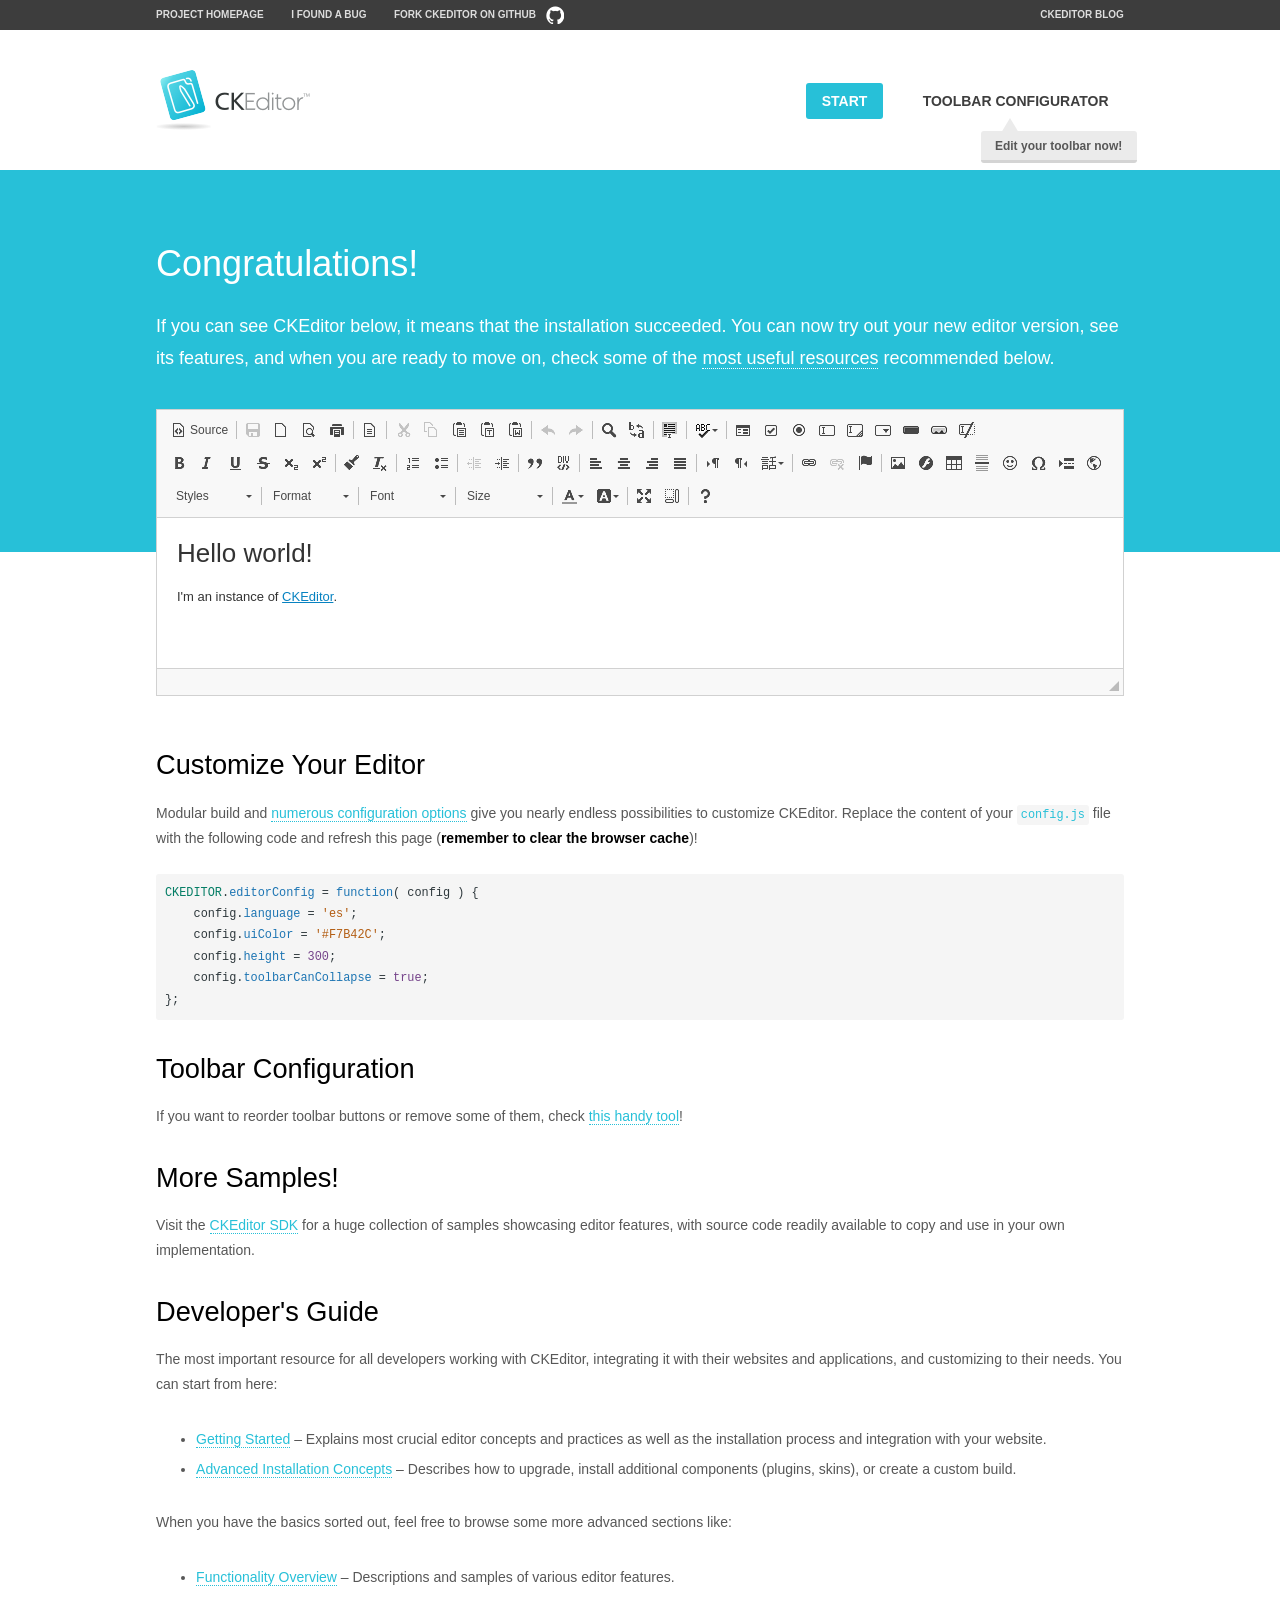
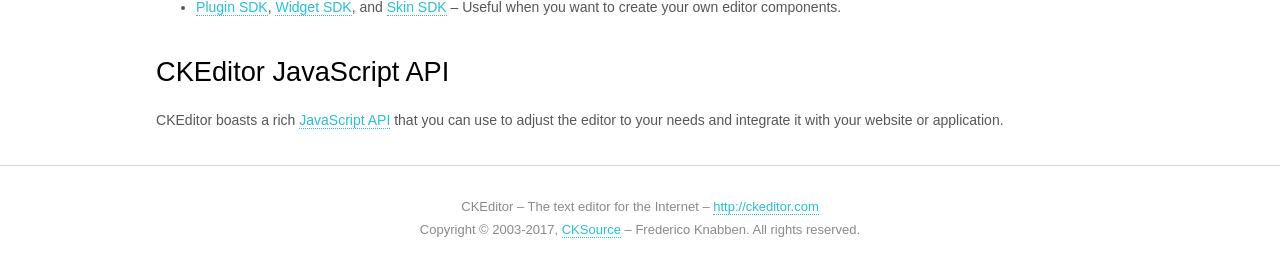
<file: js/ckeditor/samples/index.html>
<!DOCTYPE html>
<!--
Copyright (c) 2003-2017, CKSource - Frederico Knabben. All rights reserved.
For licensing, see LICENSE.md or http://ckeditor.com/license
-->
<html>
<head>
	<meta charset="utf-8">
	<title>CKEditor Sample</title>
	<script src="../ckeditor.js"></script>
	<script src="js/sample.js"></script>
	<link rel="stylesheet" href="css/samples.css">
	<link rel="stylesheet" href="toolbarconfigurator/lib/codemirror/neo.css">
</head>
<body id="main">

<nav class="navigation-a">
	<div class="grid-container">
		<ul class="navigation-a-left grid-width-70">
			<li><a href="http://ckeditor.com">Project Homepage</a></li>
			<li><a href="http://dev.ckeditor.com/">I found a bug</a></li>
			<li><a href="http://github.com/ckeditor/ckeditor-dev" class="icon-pos-right icon-navigation-a-github">Fork CKEditor on GitHub</a></li>
		</ul>
		<ul class="navigation-a-right grid-width-30">
			<li><a href="http://ckeditor.com/blog-list">CKEditor Blog</a></li>
		</ul>
	</div>
</nav>

<header class="header-a">
	<div class="grid-container">
		<h1 class="header-a-logo grid-width-30">
			<a href="index.html"><img src="img/logo.png" alt="CKEditor Sample"></a>
		</h1>

		<nav class="navigation-b grid-width-70">
			<ul>
				<li><a href="index.html" class="button-a button-a-background">Start</a></li>
				<li><a href="toolbarconfigurator/index.html" class="button-a">Toolbar configurator <span class="balloon-a balloon-a-nw">Edit your toolbar now!</span></a></li>
			</ul>
		</nav>
	</div>
</header>

<main>
	<div class="adjoined-top">
		<div class="grid-container">
			<div class="content grid-width-100">
				<h1>Congratulations!</h1>
				<p>
					If you can see CKEditor below, it means that the installation succeeded.
					You can now try out your new editor version, see its features, and when you are ready to move on, check some of the <a href="#sample-customize">most useful resources</a> recommended below.
				</p>
			</div>
		</div>
	</div>
	<div class="adjoined-bottom">
		<div class="grid-container">
			<div class="grid-width-100">
				<div id="editor">
					<h1>Hello world!</h1>
					<p>I'm an instance of <a href="http://ckeditor.com">CKEditor</a>.</p>
				</div>
			</div>
		</div>
	</div>

	<div class="grid-container">
		<div class="content grid-width-100">
			<section id="sample-customize">
				<h2>Customize Your Editor</h2>
				<p>Modular build and <a href="http://docs.ckeditor.com/#!/guide/dev_configuration">numerous configuration options</a> give you nearly endless possibilities to customize CKEditor. Replace the content of your <code><a href="../config.js">config.js</a></code> file with the following code and refresh this page (<strong>remember to clear the browser cache</strong>)!</p>
		<pre class="cm-s-neo CodeMirror"><code><span style="padding-right: 0.1px;"><span class="cm-variable">CKEDITOR</span>.<span class="cm-property">editorConfig</span> <span class="cm-operator">=</span> <span class="cm-keyword">function</span>( <span class="cm-def">config</span> ) {</span>
<span style="padding-right: 0.1px;"><span class="cm-tab">	</span><span class="cm-variable-2">config</span>.<span class="cm-property">language</span> <span class="cm-operator">=</span> <span class="cm-string">'es'</span>;</span>
<span style="padding-right: 0.1px;"><span class="cm-tab">	</span><span class="cm-variable-2">config</span>.<span class="cm-property">uiColor</span> <span class="cm-operator">=</span> <span class="cm-string">'#F7B42C'</span>;</span>
<span style="padding-right: 0.1px;"><span class="cm-tab">	</span><span class="cm-variable-2">config</span>.<span class="cm-property">height</span> <span class="cm-operator">=</span> <span class="cm-number">300</span>;</span>
<span style="padding-right: 0.1px;"><span class="cm-tab">	</span><span class="cm-variable-2">config</span>.<span class="cm-property">toolbarCanCollapse</span> <span class="cm-operator">=</span> <span class="cm-atom">true</span>;</span>
<span style="padding-right: 0.1px;">};</span></code></pre>
			</section>

			<section>
				<h2>Toolbar Configuration</h2>
				<p>If you want to reorder toolbar buttons or remove some of them, check <a href="toolbarconfigurator/index.html">this handy tool</a>!</p>
			</section>

			<section>
				<h2>More Samples!</h2>
				<p>Visit the <a href="http://sdk.ckeditor.com">CKEditor SDK</a> for a huge collection of samples showcasing editor features, with source code readily available to copy and use in your own implementation.</p>
			</section>

			<section>
				<h2>Developer's Guide</h2>
				<p>The most important resource for all developers working with CKEditor, integrating it with their websites and applications, and customizing to their needs. You can start from here:</p>
				<ul>
					<li><a href="http://docs.ckeditor.com/#!/guide/dev_installation">Getting Started</a> &ndash; Explains most crucial editor concepts and practices as well as the installation process and integration with your website.</li>
					<li><a href="http://docs.ckeditor.com/#!/guide/dev_advanced_installation">Advanced Installation Concepts</a> &ndash; Describes how to upgrade, install additional components (plugins, skins), or create a custom build.</li>
				</ul>
					<p>When you have the basics sorted out, feel free to browse some more advanced sections like:</p>
				<ul>
					<li><a href="http://docs.ckeditor.com/#!/guide/dev_features">Functionality Overview</a> &ndash; Descriptions and samples of various editor features.</li>
					<li><a href="http://docs.ckeditor.com/#!/guide/plugin_sdk_intro">Plugin SDK</a>, <a href="http://docs.ckeditor.com/#!/guide/widget_sdk_intro">Widget SDK</a>, and <a href="http://docs.ckeditor.com/#!/guide/skin_sdk_intro">Skin SDK</a> &ndash; Useful when you want to create your own editor components.</li>
				</ul>
			</section>

			<section>
				<h2>CKEditor JavaScript API</h2>
				<p>CKEditor boasts a rich <a href="http://docs.ckeditor.com/#!/api">JavaScript API</a> that you can use to adjust the editor to your needs and integrate it with your website or application.</p>
			</section>
		</div>
	</div>
</main>

<footer class="footer-a grid-container">
	<div class="grid-container">
		<p class="grid-width-100">
			CKEditor &ndash; The text editor for the Internet &ndash; <a class="samples" href="http://ckeditor.com/">http://ckeditor.com</a>
		</p>
		<p class="grid-width-100" id="copy">
			Copyright &copy; 2003-2017, <a class="samples" href="http://cksource.com/">CKSource</a> &ndash; Frederico Knabben. All rights reserved.
		</p>
	</div>
</footer>
<script>
	initSample();
</script>

</body>
</html>
</file>
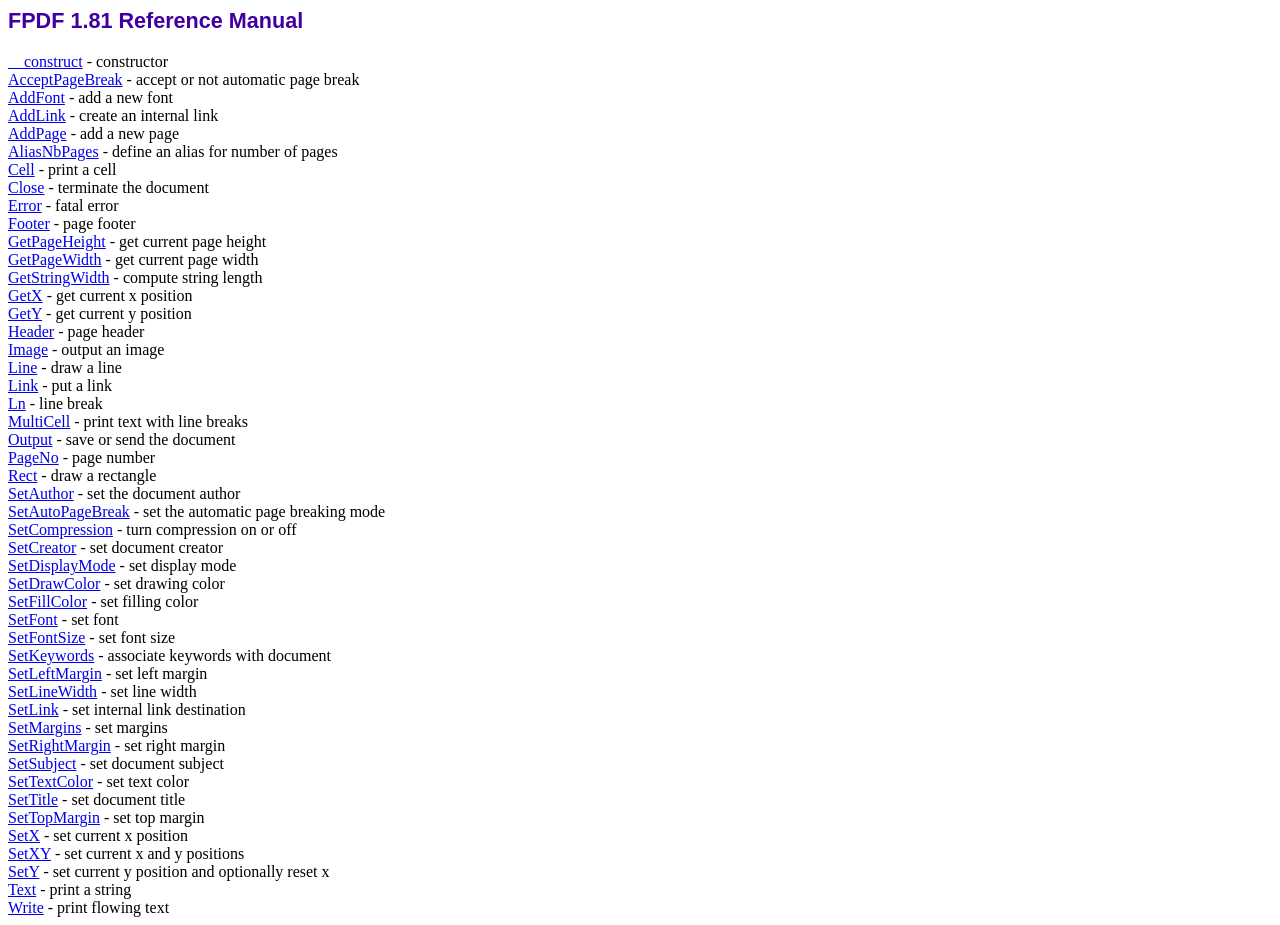
<file: php_packages/fpdf181/doc/index.htm>
<!DOCTYPE html PUBLIC "-//W3C//DTD HTML 4.01 Transitional//EN">
<html>
<head>
<meta http-equiv="Content-Type" content="text/html; charset=ISO-8859-1">
<title>FPDF 1.81 Reference Manual</title>
<link type="text/css" rel="stylesheet" href="../fpdf.css">
</head>
<body>
<h1>FPDF 1.81 Reference Manual</h1>
<a href="__construct.htm">__construct</a> - constructor<br>
<a href="acceptpagebreak.htm">AcceptPageBreak</a> - accept or not automatic page break<br>
<a href="addfont.htm">AddFont</a> - add a new font<br>
<a href="addlink.htm">AddLink</a> - create an internal link<br>
<a href="addpage.htm">AddPage</a> - add a new page<br>
<a href="aliasnbpages.htm">AliasNbPages</a> - define an alias for number of pages<br>
<a href="cell.htm">Cell</a> - print a cell<br>
<a href="close.htm">Close</a> - terminate the document<br>
<a href="error.htm">Error</a> - fatal error<br>
<a href="footer.htm">Footer</a> - page footer<br>
<a href="getpageheight.htm">GetPageHeight</a> - get current page height<br>
<a href="getpagewidth.htm">GetPageWidth</a> - get current page width<br>
<a href="getstringwidth.htm">GetStringWidth</a> - compute string length<br>
<a href="getx.htm">GetX</a> - get current x position<br>
<a href="gety.htm">GetY</a> - get current y position<br>
<a href="header.htm">Header</a> - page header<br>
<a href="image.htm">Image</a> - output an image<br>
<a href="line.htm">Line</a> - draw a line<br>
<a href="link.htm">Link</a> - put a link<br>
<a href="ln.htm">Ln</a> - line break<br>
<a href="multicell.htm">MultiCell</a> - print text with line breaks<br>
<a href="output.htm">Output</a> - save or send the document<br>
<a href="pageno.htm">PageNo</a> - page number<br>
<a href="rect.htm">Rect</a> - draw a rectangle<br>
<a href="setauthor.htm">SetAuthor</a> - set the document author<br>
<a href="setautopagebreak.htm">SetAutoPageBreak</a> - set the automatic page breaking mode<br>
<a href="setcompression.htm">SetCompression</a> - turn compression on or off<br>
<a href="setcreator.htm">SetCreator</a> - set document creator<br>
<a href="setdisplaymode.htm">SetDisplayMode</a> - set display mode<br>
<a href="setdrawcolor.htm">SetDrawColor</a> - set drawing color<br>
<a href="setfillcolor.htm">SetFillColor</a> - set filling color<br>
<a href="setfont.htm">SetFont</a> - set font<br>
<a href="setfontsize.htm">SetFontSize</a> - set font size<br>
<a href="setkeywords.htm">SetKeywords</a> - associate keywords with document<br>
<a href="setleftmargin.htm">SetLeftMargin</a> - set left margin<br>
<a href="setlinewidth.htm">SetLineWidth</a> - set line width<br>
<a href="setlink.htm">SetLink</a> - set internal link destination<br>
<a href="setmargins.htm">SetMargins</a> - set margins<br>
<a href="setrightmargin.htm">SetRightMargin</a> - set right margin<br>
<a href="setsubject.htm">SetSubject</a> - set document subject<br>
<a href="settextcolor.htm">SetTextColor</a> - set text color<br>
<a href="settitle.htm">SetTitle</a> - set document title<br>
<a href="settopmargin.htm">SetTopMargin</a> - set top margin<br>
<a href="setx.htm">SetX</a> - set current x position<br>
<a href="setxy.htm">SetXY</a> - set current x and y positions<br>
<a href="sety.htm">SetY</a> - set current y position and optionally reset x<br>
<a href="text.htm">Text</a> - print a string<br>
<a href="write.htm">Write</a> - print flowing text<br>
</body>
</html>
</file>
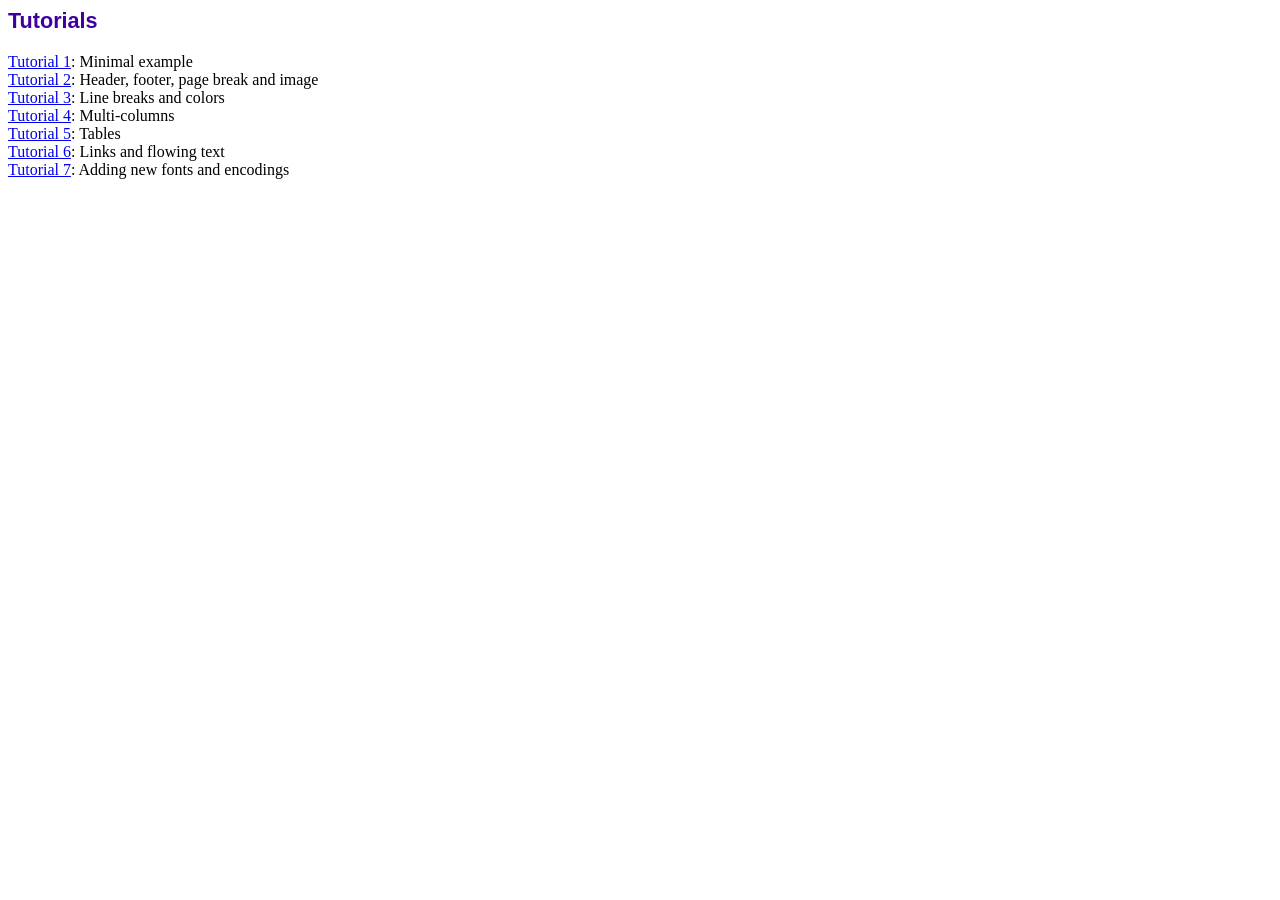
<file: php_packages/fpdf181/tutorial/index.htm>
<!DOCTYPE html PUBLIC "-//W3C//DTD HTML 4.01 Transitional//EN">
<html>
<head>
<meta http-equiv="Content-Type" content="text/html; charset=ISO-8859-1">
<title>Tutorials</title>
<link type="text/css" rel="stylesheet" href="../fpdf.css">
</head>
<body>
<h1>Tutorials</h1>
<ul style="list-style-type:none; margin-left:0; padding-left:0">
<li><a href="tuto1.htm">Tutorial 1</a>: Minimal example</li>
<li><a href="tuto2.htm">Tutorial 2</a>: Header, footer, page break and image</li>
<li><a href="tuto3.htm">Tutorial 3</a>: Line breaks and colors</li>
<li><a href="tuto4.htm">Tutorial 4</a>: Multi-columns</li>
<li><a href="tuto5.htm">Tutorial 5</a>: Tables</li>
<li><a href="tuto6.htm">Tutorial 6</a>: Links and flowing text</li>
<li><a href="tuto7.htm">Tutorial 7</a>: Adding new fonts and encodings</li>
</ul>
</body>
</html>
</file>
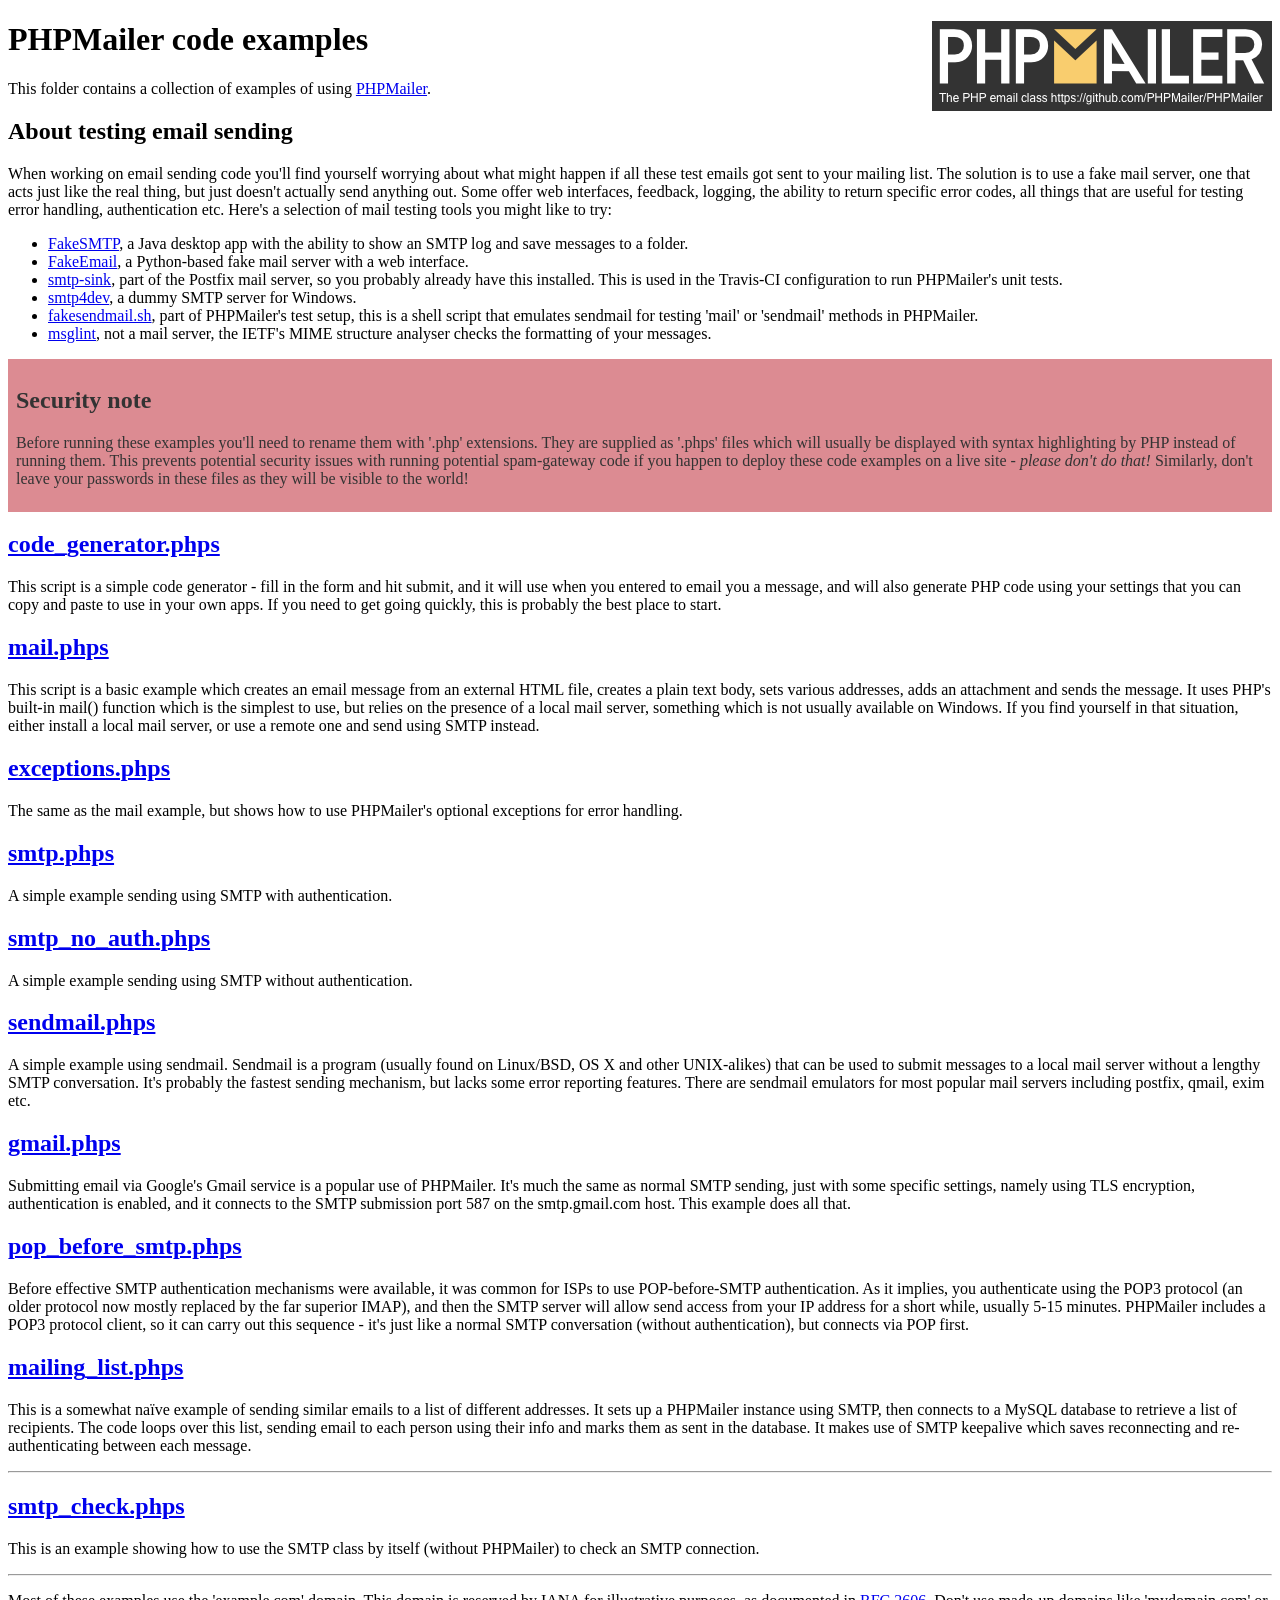
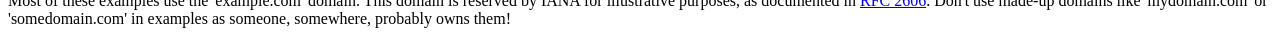
<file: php_packages/PHPMailer/examples/index.html>
<!DOCTYPE html>
<html>
<head>
	<meta charset="UTF-8">
	<title>PHPMailer Examples</title>
</head>
<body>
<h1>PHPMailer code examples<a href="https://github.com/PHPMailer/PHPMailer"><img src="images/phpmailer.png" style="float:right; border:0;" alt="PHPMailer logo"></a></h1>
<p>This folder contains a collection of examples of using <a href="https://github.com/PHPMailer/PHPMailer">PHPMailer</a>.</p>
<h2>About testing email sending</h2>
<p>When working on email sending code you'll find yourself worrying about what might happen if all these test emails got sent to your mailing list. The solution is to use a fake mail server, one that acts just like the real thing, but just doesn't actually send anything out. Some offer web interfaces, feedback, logging, the ability to return specific error codes, all things that are useful for testing error handling, authentication etc. Here's a selection of mail testing tools you might like to try:</p>
<ul>
  <li><a href="https://github.com/Nilhcem/FakeSMTP">FakeSMTP</a>, a Java desktop app with the ability to show an SMTP log and save messages to a folder. </li>
  <li><a href="https://github.com/isotoma/FakeEmail">FakeEmail</a>, a Python-based fake mail server with a web interface.</li>
  <li><a href="http://www.postfix.org/smtp-sink.1.html">smtp-sink</a>, part of the Postfix mail server, so you probably already have this installed. This is used in the Travis-CI configuration to run PHPMailer's unit tests.</li>
  <li><a href="http://smtp4dev.codeplex.com">smtp4dev</a>, a dummy SMTP server for Windows.</li>
  <li><a href="https://github.com/PHPMailer/PHPMailer/blob/master/test/fakesendmail.sh">fakesendmail.sh</a>, part of PHPMailer's test setup, this is a shell script that emulates sendmail for testing 'mail' or 'sendmail' methods in PHPMailer.</li>
  <li><a href="http://tools.ietf.org/tools/msglint/">msglint</a>, not a mail server, the IETF's MIME structure analyser checks the formatting of your messages.</li>
</ul>
<div style="padding: 8px; color: #333333; background-color: #dc8b92">
<h2>Security note</h2>
<p>Before running these examples you'll need to rename them with '.php' extensions. They are supplied as '.phps' files which will usually be displayed with syntax highlighting by PHP instead of running them. This prevents potential security issues with running potential spam-gateway code if you happen to deploy these code examples on a live site - <em>please don't do that!</em> Similarly, don't leave your passwords in these files as they will be visible to the world!</p>
</div>
<h2><a href="code_generator.phps">code_generator.phps</a></h2>
<p>This script is a simple code generator - fill in the form and hit submit, and it will use when you entered to email you a message, and will also generate PHP code using your settings that you can copy and paste to use in your own apps. If you need to get going quickly, this is probably the best place to start.</p>
<h2><a href="mail.phps">mail.phps</a></h2>
<p>This script is a basic example which creates an email message from an external HTML file, creates a plain text body, sets various addresses, adds an attachment and sends the message. It uses PHP's built-in mail() function which is the simplest to use, but relies on the presence of a local mail server, something which is not usually available on Windows. If you find yourself in that situation, either install a local mail server, or use a remote one and send using SMTP instead.</p>
<h2><a href="exceptions.phps">exceptions.phps</a></h2>
<p>The same as the mail example, but shows how to use PHPMailer's optional exceptions for error handling.</p>
<h2><a href="smtp.phps">smtp.phps</a></h2>
<p>A simple example sending using SMTP with authentication.</p>
<h2><a href="smtp_no_auth.phps">smtp_no_auth.phps</a></h2>
<p>A simple example sending using SMTP without authentication.</p>
<h2><a href="sendmail.phps">sendmail.phps</a></h2>
<p>A simple example using sendmail. Sendmail is a program (usually found on Linux/BSD, OS X and other UNIX-alikes) that can be used to submit messages to a local mail server without a lengthy SMTP conversation. It's probably the fastest sending mechanism, but lacks some error reporting features. There are sendmail emulators for most popular mail servers including postfix, qmail, exim etc.</p>
<h2><a href="gmail.phps">gmail.phps</a></h2>
<p>Submitting email via Google's Gmail service is a popular use of PHPMailer. It's much the same as normal SMTP sending, just with some specific settings, namely using TLS encryption, authentication is enabled, and it connects to the SMTP submission port 587 on the smtp.gmail.com host. This example does all that.</p>
<h2><a href="pop_before_smtp.phps">pop_before_smtp.phps</a></h2>
<p>Before effective SMTP authentication mechanisms were available, it was common for ISPs to use POP-before-SMTP authentication. As it implies, you authenticate using the POP3 protocol (an older protocol now mostly replaced by the far superior IMAP), and then the SMTP server will allow send access from your IP address for a short while, usually 5-15 minutes. PHPMailer includes a POP3 protocol client, so it can carry out this sequence - it's just like a normal SMTP conversation (without authentication), but connects via POP first.</p>
<h2><a href="mailing_list.phps">mailing_list.phps</a></h2>
<p>This is a somewhat naïve example of sending similar emails to a list of different addresses. It sets up a PHPMailer instance using SMTP, then connects to a MySQL database to retrieve a list of recipients. The code loops over this list, sending email to each person using their info and marks them as sent in the database. It makes use of SMTP keepalive which saves reconnecting and re-authenticating between each message.</p>
<hr>
<h2><a href="smtp_check.phps">smtp_check.phps</a></h2>
<p>This is an example showing how to use the SMTP class by itself (without PHPMailer) to check an SMTP connection.</p>
<hr>
<p>Most of these examples use the 'example.com' domain. This domain is reserved by IANA for illustrative purposes, as documented in <a href="http://tools.ietf.org/html/rfc2606">RFC 2606</a>. Don't use made-up domains like 'mydomain.com' or 'somedomain.com' in examples as someone, somewhere, probably owns them!</p>
</body>
</html>
</file>
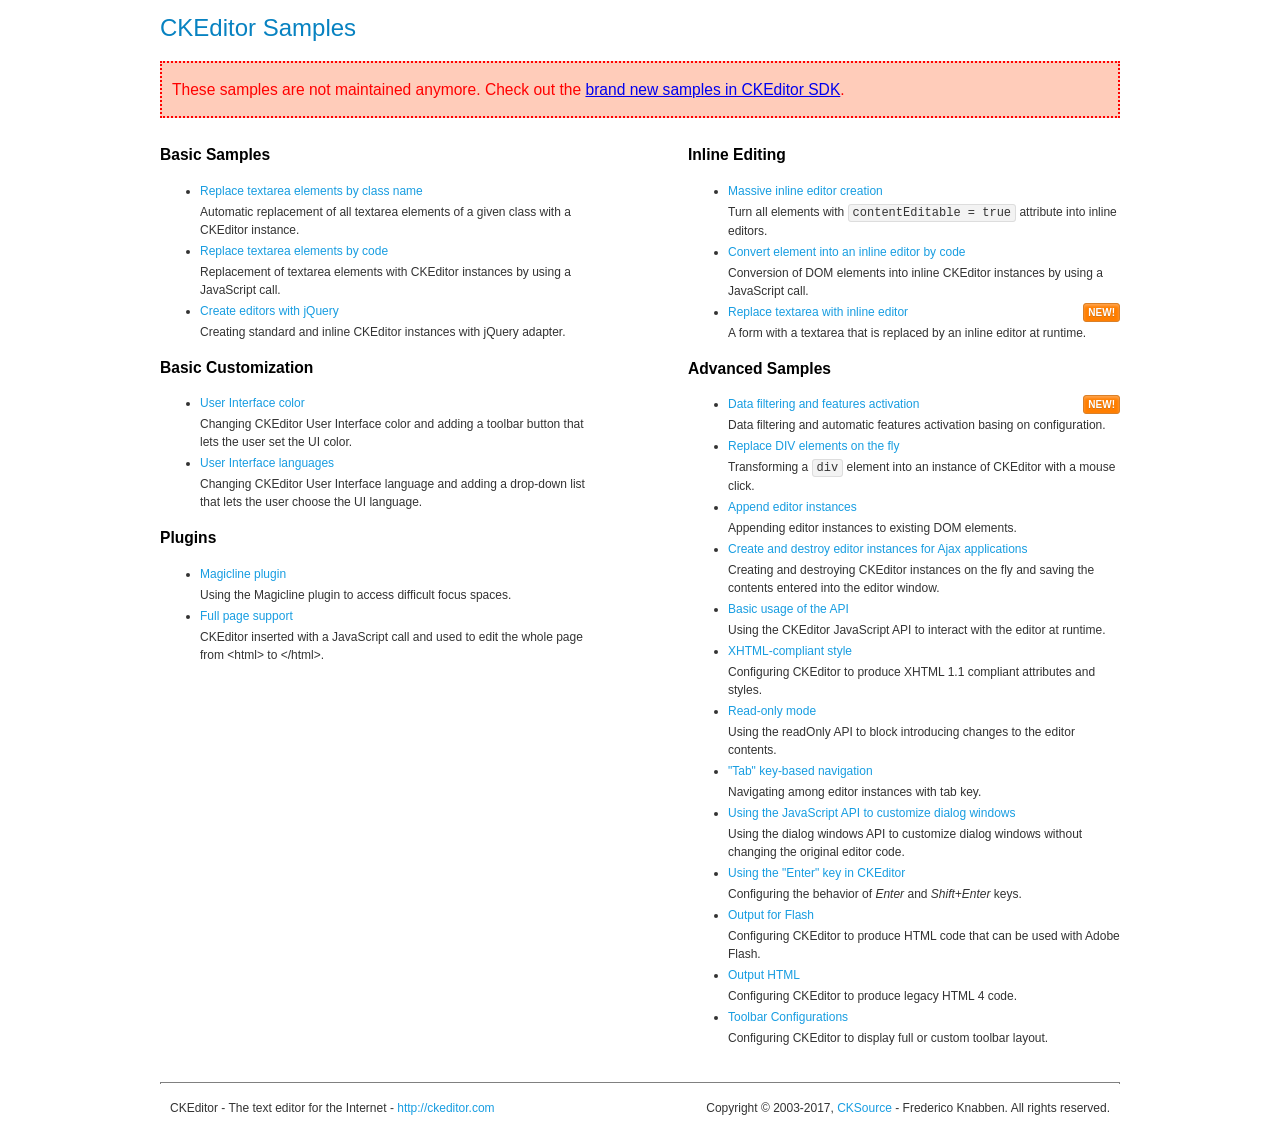
<file: js/ckeditor/samples/old/index.html>
<!DOCTYPE html>
<!--
Copyright (c) 2003-2017, CKSource - Frederico Knabben. All rights reserved.
For licensing, see LICENSE.md or http://ckeditor.com/license
-->
<html>
<head>
	<meta charset="utf-8">
	<title>CKEditor Samples</title>
	<link rel="stylesheet" href="sample.css">
</head>
<body>
	<h1 class="samples">
		CKEditor Samples
	</h1>
	<div class="warning deprecated">
		These samples are not maintained anymore. Check out the <a href="http://sdk.ckeditor.com/">brand new samples in CKEditor SDK</a>.
	</div>
	<div class="twoColumns">
		<div class="twoColumnsLeft">
			<h2 class="samples">
				Basic Samples
			</h2>
			<dl class="samples">
				<dt><a class="samples" href="replacebyclass.html">Replace textarea elements by class name</a></dt>
				<dd>Automatic replacement of all textarea elements of a given class with a CKEditor instance.</dd>

				<dt><a class="samples" href="replacebycode.html">Replace textarea elements by code</a></dt>
				<dd>Replacement of textarea elements with CKEditor instances by using a JavaScript call.</dd>

				<dt><a class="samples" href="jquery.html">Create editors with jQuery</a></dt>
				<dd>Creating standard and inline CKEditor instances with jQuery adapter.</dd>
			</dl>

			<h2 class="samples">
				Basic Customization
			</h2>
			<dl class="samples">
				<dt><a class="samples" href="uicolor.html">User Interface color</a></dt>
				<dd>Changing CKEditor User Interface color and adding a toolbar button that lets the user set the UI color.</dd>

				<dt><a class="samples" href="uilanguages.html">User Interface languages</a></dt>
				<dd>Changing CKEditor User Interface language and adding a drop-down list that lets the user choose the UI language.</dd>
			</dl>


			<h2 class="samples">Plugins</h2>
<dl class="samples">
<dt><a class="samples" href="magicline/magicline.html">Magicline plugin</a></dt>
<dd>Using the Magicline plugin to access difficult focus spaces.</dd>

<dt><a class="samples" href="wysiwygarea/fullpage.html">Full page support</a></dt>
<dd>CKEditor inserted with a JavaScript call and used to edit the whole page from &lt;html&gt; to &lt;/html&gt;.</dd>
</dl>
		</div>
		<div class="twoColumnsRight">
			<h2 class="samples">
				Inline Editing
			</h2>
			<dl class="samples">
				<dt><a class="samples" href="inlineall.html">Massive inline editor creation</a></dt>
				<dd>Turn all elements with <code>contentEditable = true</code> attribute into inline editors.</dd>

				<dt><a class="samples" href="inlinebycode.html">Convert element into an inline editor by code</a></dt>
				<dd>Conversion of DOM elements into inline CKEditor instances by using a JavaScript call.</dd>

				<dt><a class="samples" href="inlinetextarea.html">Replace textarea with inline editor</a> <span class="new">New!</span></dt>
				<dd>A form with a textarea that is replaced by an inline editor at runtime.</dd>

				
			</dl>

			<h2 class="samples">
				Advanced Samples
			</h2>
			<dl class="samples">
				<dt><a class="samples" href="datafiltering.html">Data filtering and features activation</a> <span class="new">New!</span></dt>
				<dd>Data filtering and automatic features activation basing on configuration.</dd>

				<dt><a class="samples" href="divreplace.html">Replace DIV elements on the fly</a></dt>
				<dd>Transforming a <code>div</code> element into an instance of CKEditor with a mouse click.</dd>

				<dt><a class="samples" href="appendto.html">Append editor instances</a></dt>
				<dd>Appending editor instances to existing DOM elements.</dd>

				<dt><a class="samples" href="ajax.html">Create and destroy editor instances for Ajax applications</a></dt>
				<dd>Creating and destroying CKEditor instances on the fly and saving the contents entered into the editor window.</dd>

				<dt><a class="samples" href="api.html">Basic usage of the API</a></dt>
				<dd>Using the CKEditor JavaScript API to interact with the editor at runtime.</dd>

				<dt><a class="samples" href="xhtmlstyle.html">XHTML-compliant style</a></dt>
				<dd>Configuring CKEditor to produce XHTML 1.1 compliant attributes and styles.</dd>

				<dt><a class="samples" href="readonly.html">Read-only mode</a></dt>
				<dd>Using the readOnly API to block introducing changes to the editor contents.</dd>

				<dt><a class="samples" href="tabindex.html">"Tab" key-based navigation</a></dt>
				<dd>Navigating among editor instances with tab key.</dd>


				
<dt><a class="samples" href="dialog/dialog.html">Using the JavaScript API to customize dialog windows</a></dt>
<dd>Using the dialog windows API to customize dialog windows without changing the original editor code.</dd>

<dt><a class="samples" href="enterkey/enterkey.html">Using the &quot;Enter&quot; key in CKEditor</a></dt>
<dd>Configuring the behavior of <em>Enter</em> and <em>Shift+Enter</em> keys.</dd>

<dt><a class="samples" href="htmlwriter/outputforflash.html">Output for Flash</a></dt>
<dd>Configuring CKEditor to produce HTML code that can be used with Adobe Flash.</dd>

<dt><a class="samples" href="htmlwriter/outputhtml.html">Output HTML</a></dt>
<dd>Configuring CKEditor to produce legacy HTML 4 code.</dd>

<dt><a class="samples" href="toolbar/toolbar.html">Toolbar Configurations</a></dt>
<dd>Configuring CKEditor to display full or custom toolbar layout.</dd>

			</dl>
		</div>
	</div>
	<div id="footer">
		<hr>
		<p>
			CKEditor - The text editor for the Internet - <a class="samples" href="http://ckeditor.com/">http://ckeditor.com</a>
		</p>
		<p id="copy">
			Copyright &copy; 2003-2017, <a class="samples" href="http://cksource.com/">CKSource</a> - Frederico Knabben. All rights reserved.
		</p>
	</div>
</body>
</html>
</file>
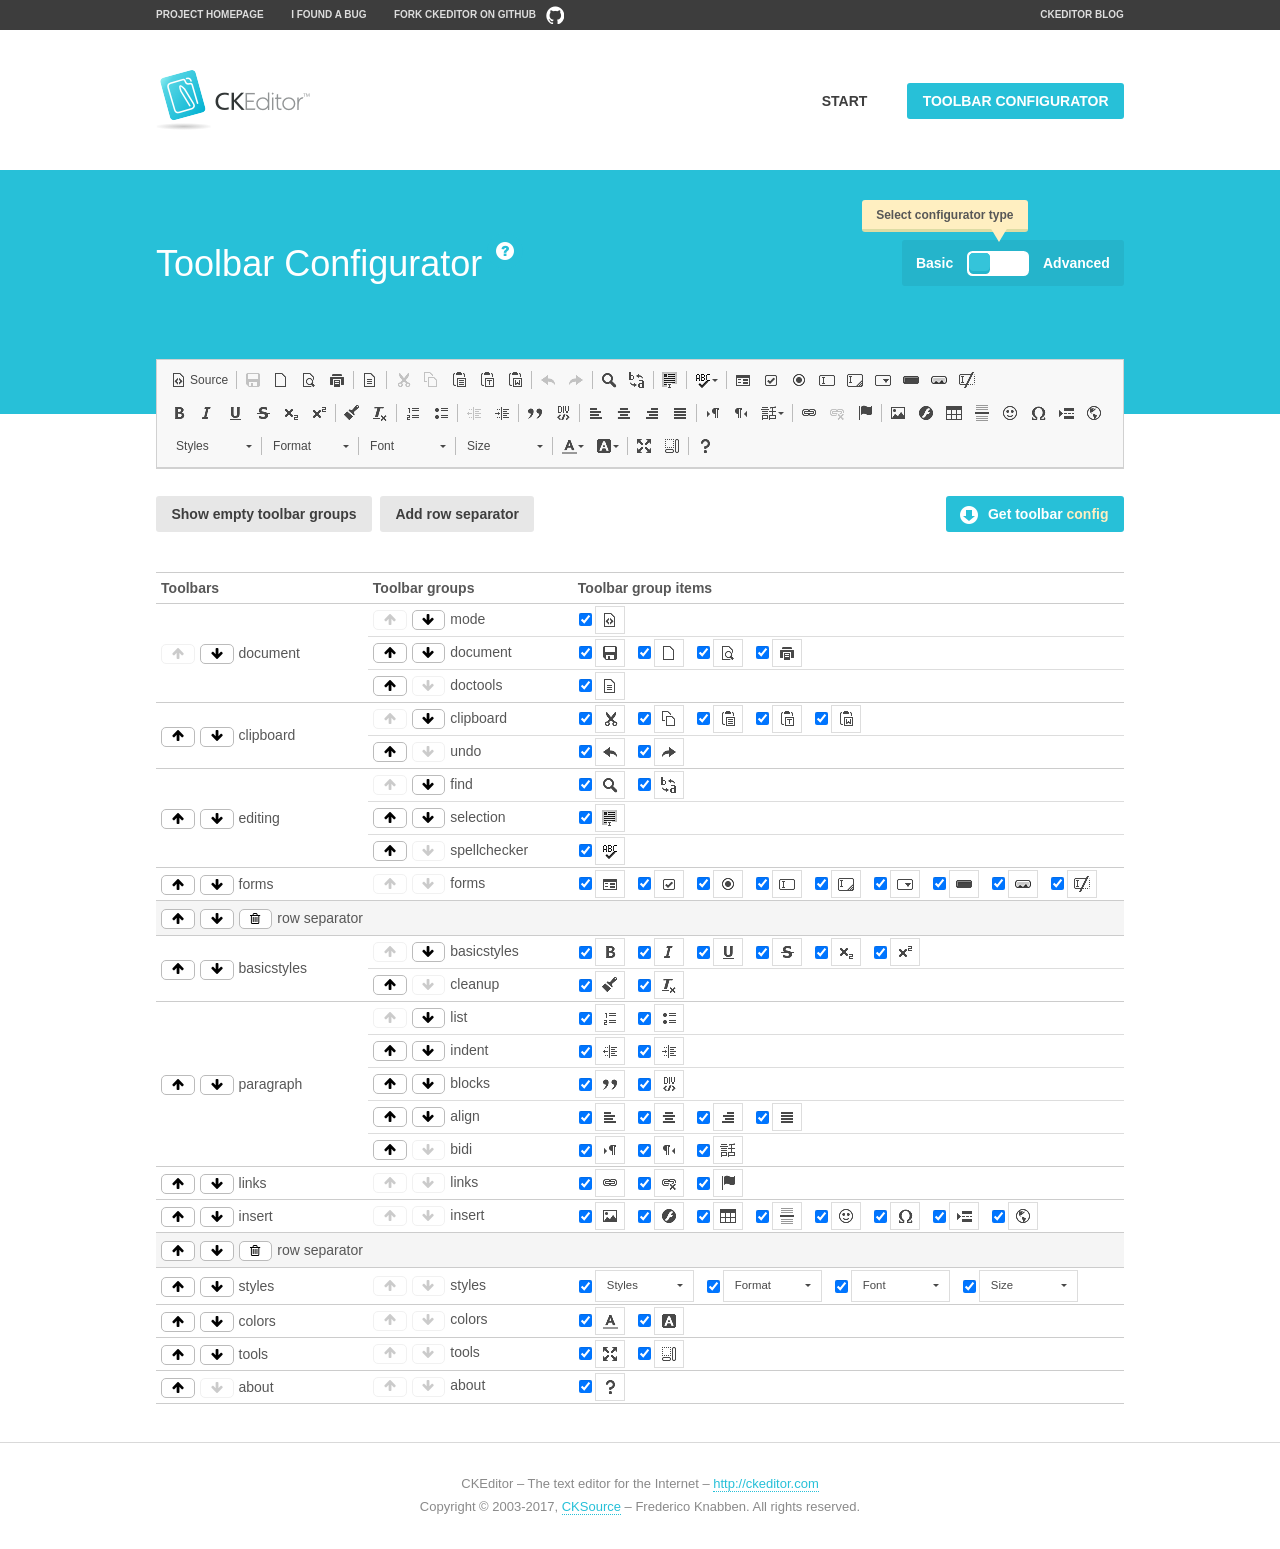
<file: js/ckeditor/samples/toolbarconfigurator/index.html>
<!DOCTYPE html>
<!--
Copyright (c) 2003-2017, CKSource - Frederico Knabben. All rights reserved.
For licensing, see LICENSE.md or http://ckeditor.com/license
-->
<!--[if IE 8]><html class="ie8"><![endif]-->
<!--[if gt IE 8]><html><![endif]-->
<!--[if !IE]><!--><html><!--<![endif]-->
<head>
	<meta charset="utf-8">
	<title>Toolbar Configurator</title>
	<script src="../../ckeditor.js"></script>
	<script>
		if ( CKEDITOR.env.ie && CKEDITOR.env.version < 9 )
			CKEDITOR.tools.enableHtml5Elements( document );
	</script>
	<link rel="stylesheet" href="lib/codemirror/codemirror.css">
	<link rel="stylesheet" href="lib/codemirror/show-hint.css">
	<link rel="stylesheet" href="lib/codemirror/neo.css">
	<link rel="stylesheet" href="css/fontello.css">
	<link rel="stylesheet" href="../css/samples.css">
</head>
<body id="toolbar">

<nav class="navigation-a">
	<div class="grid-container">
		<ul class="navigation-a-left grid-width-70">
			<li><a href="http://ckeditor.com">Project Homepage</a></li>
			<li><a href="http://dev.ckeditor.com/">I found a bug</a></li>
			<li><a href="http://github.com/ckeditor/ckeditor-dev" class="icon-pos-right icon-navigation-a-github">Fork CKEditor on GitHub</a></li>
		</ul>
		<ul class="navigation-a-right grid-width-30">
			<li><a href="http://ckeditor.com/blog-list">CKEditor Blog</a></li>
		</ul>
	</div>
</nav>

<header class="header-a">
	<div class="grid-container">
		<h1 class="header-a-logo grid-width-30">
			<a href="../index.html"><img src="../img/logo.png" alt="CKEditor Logo"></a>
		</h1>
		<nav class="navigation-b grid-width-70">
			<ul>
				<li><a href="../index.html"  class="button-a">Start</a></li>
				<li><a href="index.html"  class="button-a button-a-background">Toolbar configurator</a></li>
			</ul>
		</nav>
	</div>
</header>

<main>
	<div class="adjoined-top">
		<div class="grid-container">
			<div class="content grid-width-100">
				<div class="grid-container-nested">
					<h1 class="grid-width-60">
						Toolbar Configurator
						<a href="#help-content" type="button" title="Configurator help" id="help" class="button-a button-a-background button-a-no-text icon-pos-left icon-question-mark">Help</a>
					</h1>

					<div class="grid-width-40 grid-switch-magic">
						<div class="switch">
							<span class="balloon-a balloon-a-se">Select configurator type</span>
							<input type="radio" name="radio" data-num="1" id="radio-basic" />
							<input type="radio" name="radio" data-num="2" id="radio-advanced" />
							<label data-for="1" for="radio-basic">Basic</label>
							<span class="switch-inner">
								<span class="handler"></span>
							</span>
							<label data-for="2" for="radio-advanced">Advanced</label>
						</div>
					</div>
				</div>
			</div>
		</div>
	</div>
	<div class="adjoined-bottom">
		<div class="grid-container">
			<div class="grid-width-100">
				<div class="editors-container">
					<div id="editor-basic"></div>
					<div id="editor-advanced"></div>
				</div>
			</div>
		</div>
	</div>

	<div class="grid-container configurator">
		<div class="content grid-width-100">
			<div class="configurator">
				<div>
					<div id="toolbarModifierWrapper"></div>
				</div>
			</div>
		</div>
	</div>

	<div id="help-content">
		<div class="grid-container">
			<div class="grid-width-100">
				<h2>What Am I Doing Here?</h2>

				<div class="grid-container grid-container-nested">
					<div class="basic">
						<div class="grid-width-50">
							<p>Arrange <a href="http://docs.ckeditor.com/#!/api/CKEDITOR.config-cfg-toolbarGroups">toolbar groups</a>, toggle <a href="http://docs.ckeditor.com/#!/api/CKEDITOR.config-cfg-removeButtons">button visibility</a> according to your needs and get your toolbar configuration.</p>
							<p>You can replace the content of the <a href="../../config.js"><code>config.js</code></a> file with the generated configuration. If you already set some configuration options you will need to merge both configurations.</p>
						</div>
						<div class="grid-width-50">
							<p>Read more about different ways of <a href="http://docs.ckeditor.com/#!/guide/dev_configuration">setting configuration</a> and do not forget about <strong>clearing browser cache</strong>.</p>
							<p>Arranging toolbar groups is the recommended way of configuring the toolbar, but if you need more freedom you can use the <a href="#advanced">advanced configurator</a>.</p>
						</div>
					</div>
					<div class="advanced" style="display: none;">
						<div class="grid-width-50">
							<p>With this code editor you can edit your <a href="http://docs.ckeditor.com/#!/api/CKEDITOR.config-cfg-toolbar">toolbar configuration</a> live.</p>
							<p>You can replace the content of the <a href="../../config.js"><code>config.js</code></a> file with the generated configuration. If you already set some configuration options you will need to merge both configurations.</p>
						</div>
						<div class="grid-width-50">
							<p>Read more about different ways of <a href="http://docs.ckeditor.com/#!/guide/dev_configuration">setting configuration</a> and do not forget about <strong>clearing browser cache</strong>.</p>
						</div>
					</div>
				</div>

				<p class="grid-container grid-container-nested">
					<button type="button" class="help-content-close grid-width-100 button-a button-a-background">Got it. Let's play!</button>
				</p>
			</div>
		</div>
	</div>
</main>

<footer class="footer-a grid-container">
	<p class="grid-width-100">
		CKEditor &ndash; The text editor for the Internet &ndash; <a class="samples" href="http://ckeditor.com/">http://ckeditor.com</a>
	</p>
	<p class="grid-width-100" id="copy">
		Copyright &copy; 2003-2017, <a class="samples" href="http://cksource.com/">CKSource</a> &ndash; Frederico Knabben. All rights reserved.
	</p>
</footer>

<script src="lib/codemirror/codemirror.js"></script>
<script src="lib/codemirror/javascript.js"></script>
<script src="lib/codemirror/show-hint.js"></script>

<script src="js/fulltoolbareditor.js"></script>
<script src="js/abstracttoolbarmodifier.js"></script>
<script src="js/toolbarmodifier.js"></script>
<script src="js/toolbartextmodifier.js"></script>
<script src="../js/sf.js"></script>

<script>
	( function() {
		'use strict';

		var mode = ( window.location.hash.substr( 1 ) === 'advanced' ) ? 'advanced' : 'basic',
			configuratorSection = CKEDITOR.document.findOne( 'main > .grid-container.configurator' ),
			basicInstruction = CKEDITOR.document.findOne( '#help-content .basic' ),
			advancedInstruction = CKEDITOR.document.findOne( '#help-content .advanced' ),

			// Configurator mode switcher.
			modeSwitchBasic = CKEDITOR.document.getById( 'radio-basic' ),
			modeSwitchAdvanced = CKEDITOR.document.getById( 'radio-advanced' );

		// Initial setup
		function updateSwitcher() {
			if ( mode === 'advanced' ) {
				modeSwitchAdvanced.$.checked = true;
			} else {
				modeSwitchBasic.$.checked = true;
			}
		}

		updateSwitcher();

		CKEDITOR.document.getWindow().on( 'hashchange', function( e ) {
			var hash = window.location.hash.substr( 1 );
			if ( !( hash === 'advanced' || hash === 'basic' ) ) {
				return;
			}
			mode = hash;
			onToolbarsDone( mode );
		} );

		CKEDITOR.document.getWindow().on( 'resize', function() {
			updateToolbar( ( mode === 'basic' ? toolbarModifier : toolbarTextModifier )[ 'editorInstance' ] );
		} );

		function onRefresh( modifier ) {
			modifier = modifier || this;

			if ( mode === 'basic' && modifier instanceof ToolbarConfigurator.ToolbarTextModifier ) {
				return;
			}

			// CodeMirror container becomes visible, so we need to refresh and to avoid rendering problems.
			if ( mode === 'advanced' && modifier instanceof ToolbarConfigurator.ToolbarTextModifier ) {
				modifier.codeContainer.refresh();
			}

			updateToolbar( modifier.editorInstance );
		}

		function updateToolbar( editor ) {
			var editorContainer = editor.container;

			// Not always editor is loaded.
			if ( !editorContainer ) {
				return;
			}

			var displayStyle = editorContainer.getStyle( 'display' );

			editorContainer.setStyle( 'display', 'block' );

			var newHeight = editorContainer.getSize( 'height' );

			var newMarginTop = parseInt( editorContainer.getComputedStyle( 'margin-top' ), 10 );
			newMarginTop = ( isNaN( newMarginTop ) ? 0 : Number( newMarginTop ) );

			var newMarginBottom = parseInt( editorContainer.getComputedStyle( 'margin-bottom' ), 10 );
			newMarginBottom = ( isNaN( newMarginBottom ) ? 0 : Number( newMarginBottom ) );

			var result = newHeight + newMarginTop + newMarginBottom;

			editorContainer.setStyle( 'display', displayStyle );

			editor.container.getAscendant( 'div' ).setStyle( 'height', result + 'px' );
		}

		var toolbarModifier = new ToolbarConfigurator.ToolbarModifier( 'editor-basic' );

		var done = 0;
		toolbarModifier.init( onToolbarInit );
		toolbarModifier.onRefresh = onRefresh;

		CKEDITOR.document.getById( 'toolbarModifierWrapper' ).append( toolbarModifier.mainContainer );

		var toolbarTextModifier = new ToolbarConfigurator.ToolbarTextModifier( 'editor-advanced' );
		toolbarTextModifier.init( onToolbarInit );
		toolbarTextModifier.onRefresh = onRefresh;

		function onToolbarInit() {
			if ( ++done === 2 ) {
				onToolbarsDone();

				positionSticky.watch( CKEDITOR.document.findOne( '.toolbar' ), function() {
					return mode === 'advanced';
				} );
			}
		}

		function onToolbarsDone() {
			if ( mode === 'basic' ) {
				toggleModeBasic( false );
			} else {
				toggleModeAdvanced( false );
			}

			updateSwitcher();

			setTimeout( function() {
				CKEDITOR.document.findOne( '.editors-container' ).addClass( 'active' );
				CKEDITOR.document.findOne( '#toolbarModifierWrapper' ).addClass( 'active' );
			}, 200 );
		}

		CKEDITOR.document.getById( 'toolbarModifierWrapper' ).append( toolbarTextModifier.mainContainer );

		function toogleModeSwitch( onElement, offElement, onModifier, offModifier ) {
			onElement.addClass( 'fancy-button-active' );
			offElement.removeClass( 'fancy-button-active' );

			onModifier.showUI();
			offModifier.hideUI();
		}

		function toggleModeBasic( callOnRefresh ) {
			callOnRefresh = ( callOnRefresh !== false );
			mode = 'basic';
			window.location.hash = '#basic';
			toogleModeSwitch( modeSwitchBasic, modeSwitchAdvanced, toolbarModifier, toolbarTextModifier );

			configuratorSection.removeClass( 'freed-width' );
			basicInstruction.show();
			advancedInstruction.hide();

			callOnRefresh && onRefresh( toolbarModifier );
		}

		function toggleModeAdvanced( callOnRefresh ) {
			callOnRefresh = ( callOnRefresh !== false );
			mode = 'advanced';
			window.location.hash = '#advanced';
			toogleModeSwitch( modeSwitchAdvanced, modeSwitchBasic, toolbarTextModifier, toolbarModifier );

			configuratorSection.addClass( 'freed-width' );
			advancedInstruction.show();
			basicInstruction.hide();

			callOnRefresh && onRefresh( toolbarTextModifier );
		}

		modeSwitchBasic.on( 'click', toggleModeBasic );
		modeSwitchAdvanced.on( 'click', toggleModeAdvanced );

		//
		// Position:sticky for the toolbar.
		//

		// Will make elements behave like they were styled with position:sticky.
		var positionSticky = {
			// Store object: {
			// 		element: CKEDITOR.dom.element, // Element which will float.
			// 		placeholder: CKEDITOR.dom.element, // Placeholder which is place to prevent page bounce.
			// 		isFixed: boolean // Whether element float now.
			// }
			watched: [],

			active: [],

			staticContainer: null,

			init: function() {
				var element = CKEDITOR.dom.element.createFromHtml(
					'<div class="staticContainer">' +
						'<div class="grid-container" >' +
							'<div class="grid-width-100">' +
								'<div class="inner"></div>' +
							'</div>' +
						'</div>' +
					'</div>' );

				this.staticContainer = element.findOne( '.inner' );

				CKEDITOR.document.getBody().append( element );
			},

			watch: function( element, preventFunc ) {
				this.watched.push( {
					element: element,
					placeholder: new CKEDITOR.dom.element( 'div' ),
					isFixed: false,
					preventFunc: preventFunc
				} );
			},

			checkAll: function() {
				for ( var i = 0; i < this.watched.length; i++ ) {
					this.check( this.watched[ i ] );
				}
			},

			check: function( element ) {
				var isFixed = element.isFixed;
				var shouldBeFixed = this.shouldBeFixed( element );

				// Nothing to be done.
				if ( isFixed === shouldBeFixed ) {
					return;
				}

				var placeholder = element.placeholder;

				if ( isFixed ) {
					// Unfixing.

					element.element.insertBefore( placeholder );
					placeholder.remove();

					element.element.removeStyle( 'margin' );

					this.active.splice( CKEDITOR.tools.indexOf( this.active, element ), 1 );

				} else {
					// Fixing.
					placeholder.setStyle( 'width', element.element.getSize( 'width' ) + 'px' );
					placeholder.setStyle( 'height', element.element.getSize( 'height' ) + 'px' );
					placeholder.setStyle( 'margin-bottom', element.element.getComputedStyle( 'margin-bottom' ) );
					placeholder.setStyle( 'display', element.element.getComputedStyle( 'display' ) );
					placeholder.insertAfter( element.element );

					this.staticContainer.append( element.element );

					this.active.push( element );
				}

				element.isFixed = !element.isFixed;
			},

			shouldBeFixed: function( element ) {
				if ( element.preventFunc && element.preventFunc() ) {
					return false;
				}

				// If element is already fixed we are checking it's placeholder.
				var related = ( element.isFixed ? element.placeholder : element.element ),
					clientRect = related.$.getBoundingClientRect(),
					staticHeight = this.staticContainer.getSize('height' ),
					elemHeight = element.element.getSize( 'height' );

				if ( element.isFixed ) {
					return ( clientRect.top + elemHeight < staticHeight );
				} else {
					return ( clientRect.top < staticHeight );
				}
			}
		};

		positionSticky.init();

		CKEDITOR.document.getWindow().on( 'scroll',
			new CKEDITOR.tools.eventsBuffer( 100, positionSticky.checkAll, positionSticky ).input
		);

		// Make the toolbar sticky.
		positionSticky.watch( CKEDITOR.document.findOne( '.editors-container' ) );

		// Help button and help-content.
		( function() {
			var helpButton = CKEDITOR.document.getById( 'help' ),
				helpContent = CKEDITOR.document.getById( 'help-content' );

			// Don't show help button on IE8 because it's unsupported by Pico Modal.
			if ( CKEDITOR.env.ie && CKEDITOR.env.version == 8 ) {
				helpButton.hide();
			} else {
				// Display help modal when the button is clicked.
				helpButton.on( 'click', function( evt ) {
					SF.modal( {
						// Clone modal content from DOM.
						content: helpContent.getHtml(),

						afterCreate: function( modal ) {
							// Enable modal content button to close the modal.
							new CKEDITOR.dom.element( modal.modalElem() ).findOne( '.help-content-close' ).once( 'click', modal.close );
						}
					} ).show();
				} );
			}
		} )();
	} )();
</script>
</body>
</html>
</file>
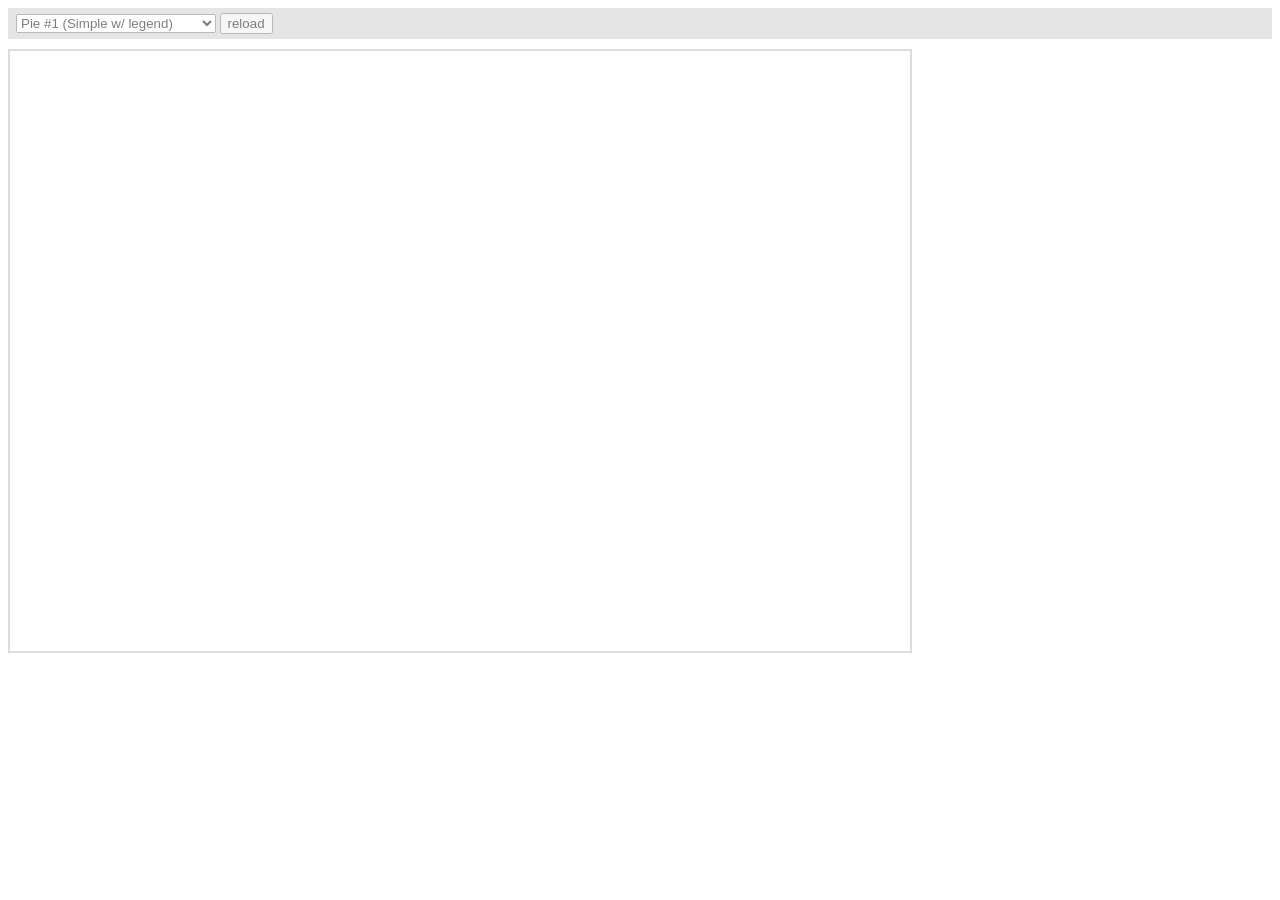
<file: js/amcharts/plugins/export/examples/index.html>
<html>
    <head>
		<meta http-equiv="Content-Type" content="text/html; charset=utf-8">
		<meta name="viewport" content="width=device-width, initial-scale=1, maximum-scale=1">
		<meta http-equiv="X-UA-Compatible" content="IE=edge" />

		<script src="http://code.jquery.com/jquery-1.11.1.min.js"></script>

		<style type="text/css">
			iframe {
				width: 900px;
				height: 600px;
				padding: 0;
				border: 2px solid #ddd;
				overflow: hidden;
				position: relative;
			}
			#controls {
				background: #ccc;
				opacity: 0.5;
				padding: 5px 8px;
				font-size: 14px;
				font-weight: bold;
				font-family: Verdana;
				margin-bottom: 10px;
			}
		</style>

		<script type="text/javascript">
			function setType( type ) {
				$( '#iframe' ).attr( 'src', type );
			}

			function reload() {
				setType( $( '#type' ).val() + "?" + Number( new Date() ) );
			}
		</script>
	</head>
	<body>
		<div id="controls">
			<select id="type" onchange="setType(this.options[this.selectedIndex].value);">
				<option value="pie1.html" selected="selected">Pie #1 (Simple w/ legend)</option>
				<option value="pie2.html"/>Pie #2 (3D w/ legend)</option>
				<option value="pie3.html"/>Pie #3 (w/ ext. legend bottom)</option>
				<option value="pie4.html"/>Pie #4 Multiple instances</option>
				<option value="serial1.html">Serial #1 (Area)</option>
				<option value="serial2.html">Serial #2 (Bar &amp; Line)</option>
				<option value="serial3.html">Serial #3 (Line w/ zoom)</option>
				<option value="xy.html">XY</option>
				<option value="radar.html">Radar</option>
				<option value="gauge.html">Gauge</option>
				<option value="funnel.html">Funnel</option>
				<option value="stock.html">Stock</option>
				<option value="map.html">Map</option>
				<option value="gantt.html">Gantt</option>
				<option value="advanced.html">Advanced</option>
			</select>
			<input type="button" value="reload" onclick="reload();" />
		</div>

		<iframe id="iframe" src="pie1.html" frameborder="0"></iframe>
	</body>
</html>
</file>
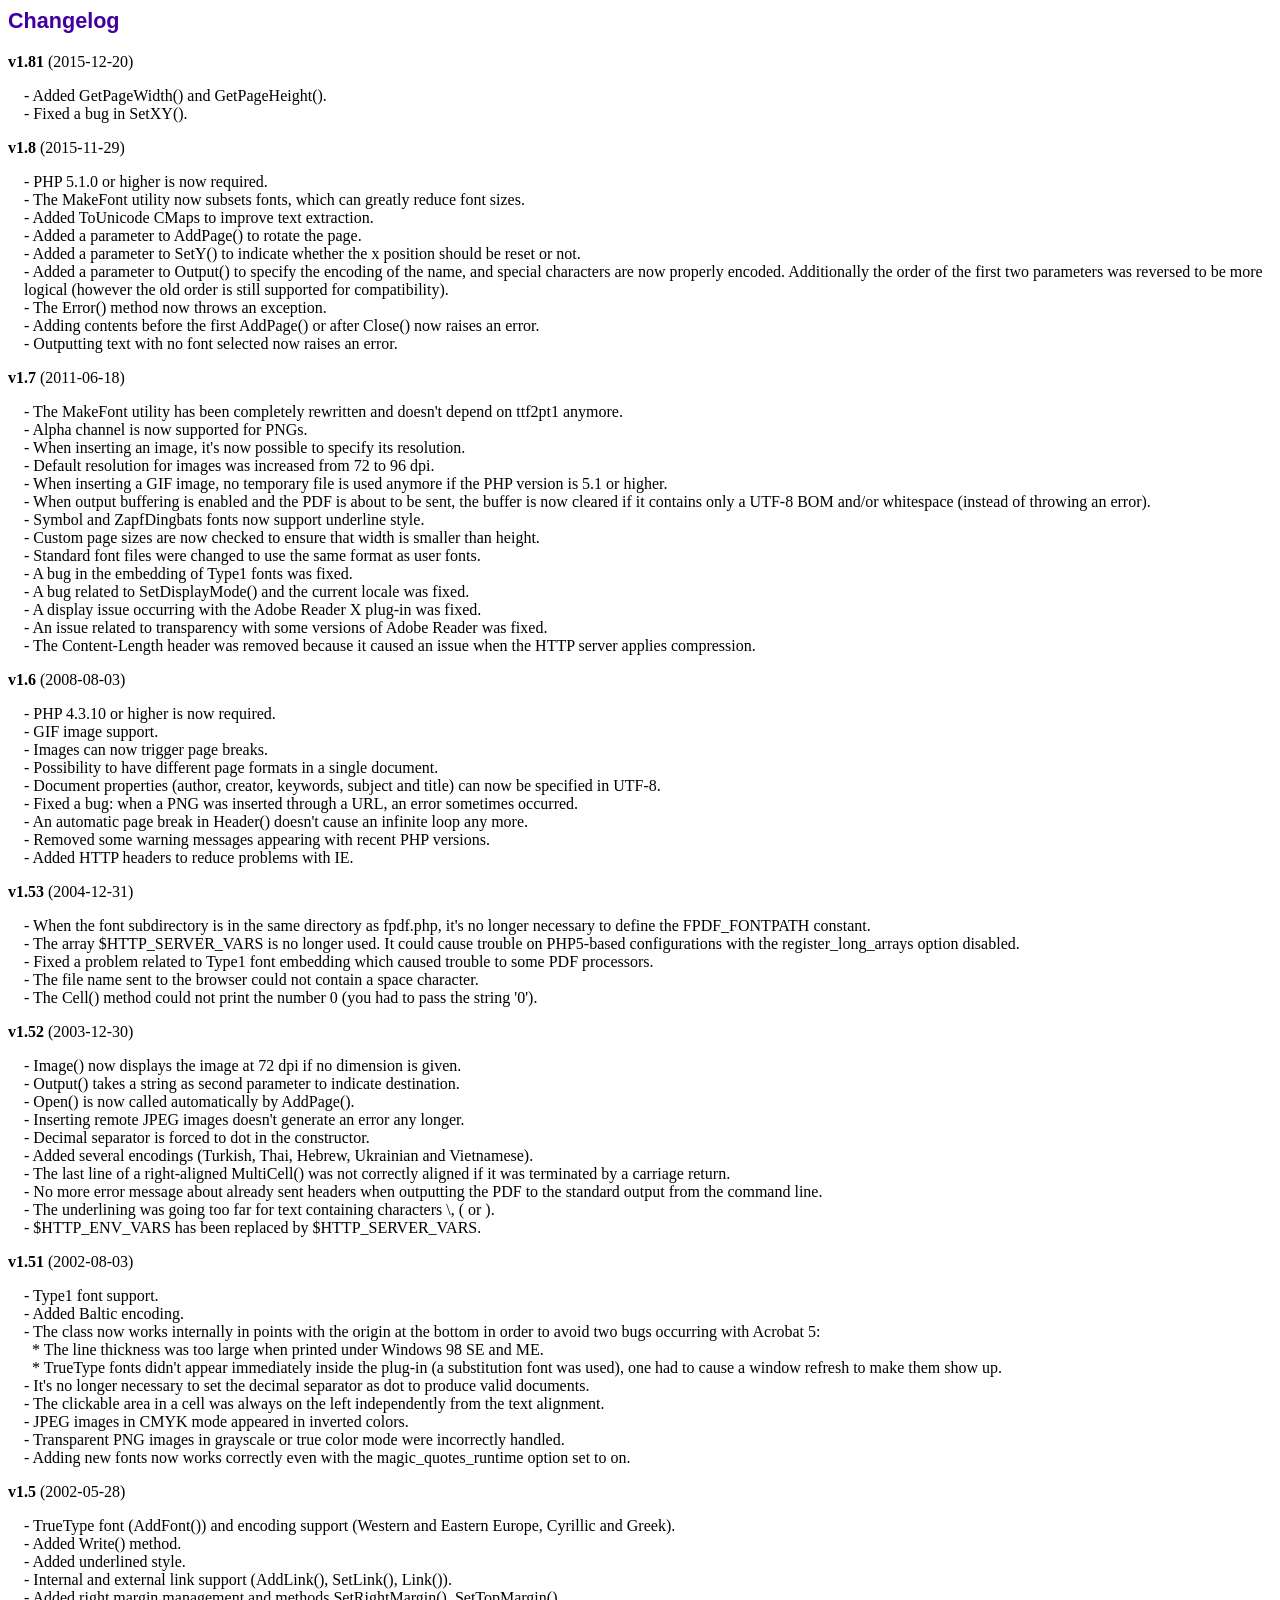
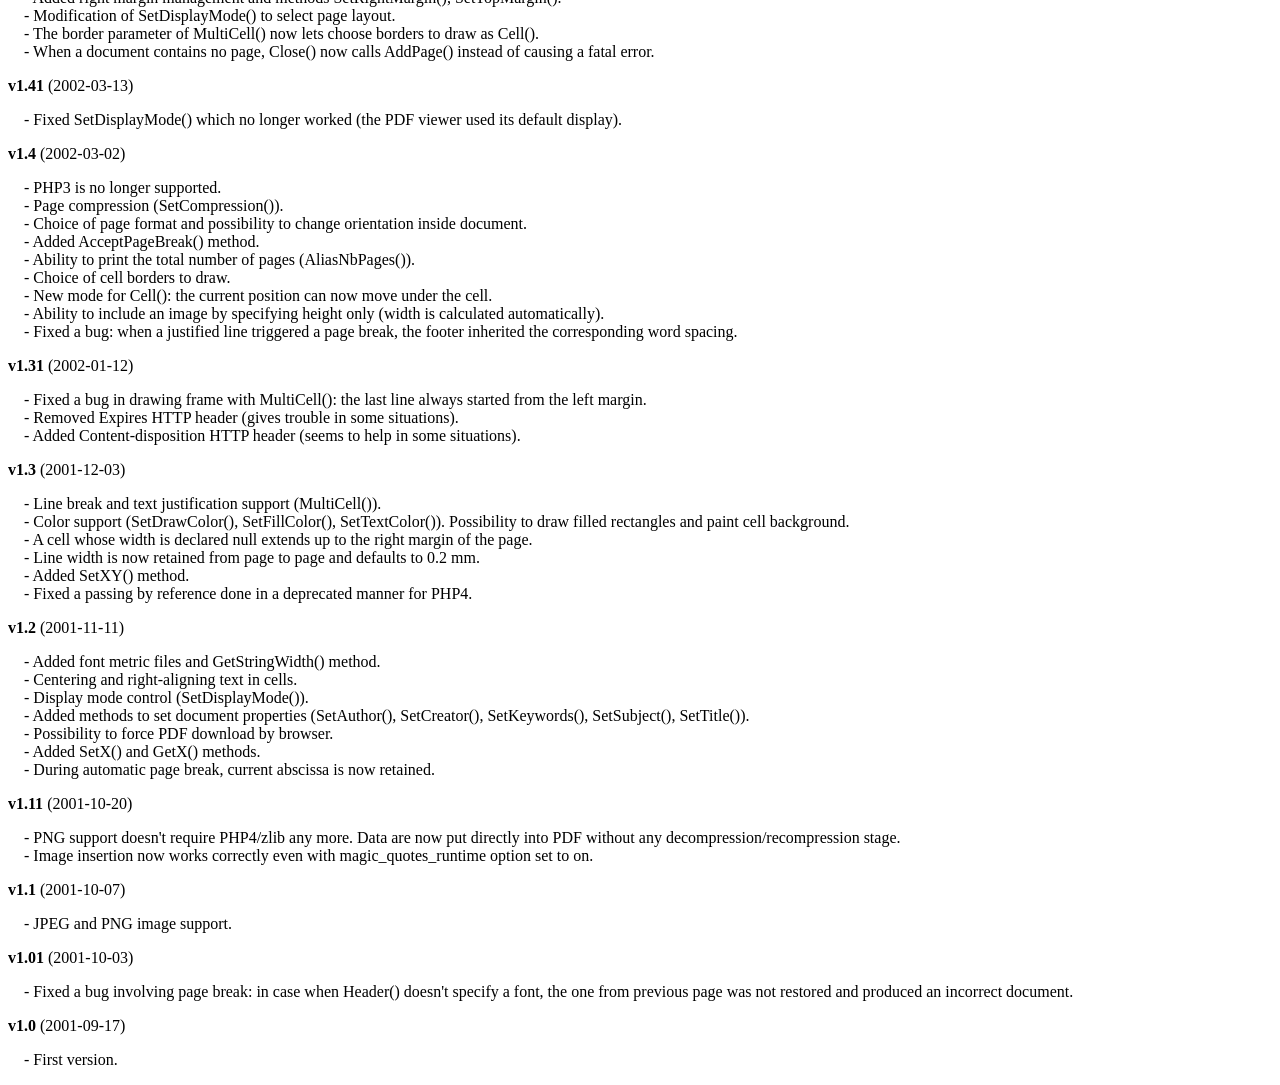
<file: php_packages/fpdf181/changelog.htm>
<!DOCTYPE html PUBLIC "-//W3C//DTD HTML 4.01 Transitional//EN">
<html>
<head>
<meta http-equiv="Content-Type" content="text/html; charset=ISO-8859-1">
<title>Changelog</title>
<link type="text/css" rel="stylesheet" href="fpdf.css">
<style type="text/css">
dd {margin:1em 0 1em 1em}
</style>
</head>
<body>
<h1>Changelog</h1>
<dl>
<dt><strong>v1.81</strong> (2015-12-20)</dt>
<dd>
- Added GetPageWidth() and GetPageHeight().<br>
- Fixed a bug in SetXY().<br>
</dd>
<dt><strong>v1.8</strong> (2015-11-29)</dt>
<dd>
- PHP 5.1.0 or higher is now required.<br>
- The MakeFont utility now subsets fonts, which can greatly reduce font sizes.<br>
- Added ToUnicode CMaps to improve text extraction.<br>
- Added a parameter to AddPage() to rotate the page.<br>
- Added a parameter to SetY() to indicate whether the x position should be reset or not.<br>
- Added a parameter to Output() to specify the encoding of the name, and special characters are now properly encoded. Additionally the order of the first two parameters was reversed to be more logical (however the old order is still supported for compatibility).<br>
- The Error() method now throws an exception.<br>
- Adding contents before the first AddPage() or after Close() now raises an error.<br>
- Outputting text with no font selected now raises an error.<br>
</dd>
<dt><strong>v1.7</strong> (2011-06-18)</dt>
<dd>
- The MakeFont utility has been completely rewritten and doesn't depend on ttf2pt1 anymore.<br>
- Alpha channel is now supported for PNGs.<br>
- When inserting an image, it's now possible to specify its resolution.<br>
- Default resolution for images was increased from 72 to 96 dpi.<br>
- When inserting a GIF image, no temporary file is used anymore if the PHP version is 5.1 or higher.<br>
- When output buffering is enabled and the PDF is about to be sent, the buffer is now cleared if it contains only a UTF-8 BOM and/or whitespace (instead of throwing an error).<br>
- Symbol and ZapfDingbats fonts now support underline style.<br>
- Custom page sizes are now checked to ensure that width is smaller than height.<br>
- Standard font files were changed to use the same format as user fonts.<br>
- A bug in the embedding of Type1 fonts was fixed.<br>
- A bug related to SetDisplayMode() and the current locale was fixed.<br>
- A display issue occurring with the Adobe Reader X plug-in was fixed.<br>
- An issue related to transparency with some versions of Adobe Reader was fixed.<br>
- The Content-Length header was removed because it caused an issue when the HTTP server applies compression.<br>
</dd>
<dt><strong>v1.6</strong> (2008-08-03)</dt>
<dd>
- PHP 4.3.10 or higher is now required.<br>
- GIF image support.<br>
- Images can now trigger page breaks.<br>
- Possibility to have different page formats in a single document.<br>
- Document properties (author, creator, keywords, subject and title) can now be specified in UTF-8.<br>
- Fixed a bug: when a PNG was inserted through a URL, an error sometimes occurred.<br>
- An automatic page break in Header() doesn't cause an infinite loop any more.<br>
- Removed some warning messages appearing with recent PHP versions.<br>
- Added HTTP headers to reduce problems with IE.<br>
</dd>
<dt><strong>v1.53</strong> (2004-12-31)</dt>
<dd>
- When the font subdirectory is in the same directory as fpdf.php, it's no longer necessary to define the FPDF_FONTPATH constant.<br>
- The array $HTTP_SERVER_VARS is no longer used. It could cause trouble on PHP5-based configurations with the register_long_arrays option disabled.<br>
- Fixed a problem related to Type1 font embedding which caused trouble to some PDF processors.<br>
- The file name sent to the browser could not contain a space character.<br>
- The Cell() method could not print the number 0 (you had to pass the string '0').<br>
</dd>
<dt><strong>v1.52</strong> (2003-12-30)</dt>
<dd>
- Image() now displays the image at 72 dpi if no dimension is given.<br>
- Output() takes a string as second parameter to indicate destination.<br>
- Open() is now called automatically by AddPage().<br>
- Inserting remote JPEG images doesn't generate an error any longer.<br>
- Decimal separator is forced to dot in the constructor.<br>
- Added several encodings (Turkish, Thai, Hebrew, Ukrainian and Vietnamese).<br>
- The last line of a right-aligned MultiCell() was not correctly aligned if it was terminated by a carriage return.<br>
- No more error message about already sent headers when outputting the PDF to the standard output from the command line.<br>
- The underlining was going too far for text containing characters \, ( or ).<br>
- $HTTP_ENV_VARS has been replaced by $HTTP_SERVER_VARS.<br>
</dd>
<dt><strong>v1.51</strong> (2002-08-03)</dt>
<dd>
- Type1 font support.<br>
- Added Baltic encoding.<br>
- The class now works internally in points with the origin at the bottom in order to avoid two bugs occurring with Acrobat 5:<br>&nbsp;&nbsp;* The line thickness was too large when printed under Windows 98 SE and ME.<br>&nbsp;&nbsp;* TrueType fonts didn't appear immediately inside the plug-in (a substitution font was used), one had to cause a window refresh to make them show up.<br>
- It's no longer necessary to set the decimal separator as dot to produce valid documents.<br>
- The clickable area in a cell was always on the left independently from the text alignment.<br>
- JPEG images in CMYK mode appeared in inverted colors.<br>
- Transparent PNG images in grayscale or true color mode were incorrectly handled.<br>
- Adding new fonts now works correctly even with the magic_quotes_runtime option set to on.<br>
</dd>
<dt><strong>v1.5</strong> (2002-05-28)</dt>
<dd>
- TrueType font (AddFont()) and encoding support (Western and Eastern Europe, Cyrillic and Greek).<br>
- Added Write() method.<br>
- Added underlined style.<br>
- Internal and external link support (AddLink(), SetLink(), Link()).<br>
- Added right margin management and methods SetRightMargin(), SetTopMargin().<br>
- Modification of SetDisplayMode() to select page layout.<br>
- The border parameter of MultiCell() now lets choose borders to draw as Cell().<br>
- When a document contains no page, Close() now calls AddPage() instead of causing a fatal error.<br>
</dd>
<dt><strong>v1.41</strong> (2002-03-13)</dt>
<dd>
- Fixed SetDisplayMode() which no longer worked (the PDF viewer used its default display).<br>
</dd>
<dt><strong>v1.4</strong> (2002-03-02)</dt>
<dd>
- PHP3 is no longer supported.<br>
- Page compression (SetCompression()).<br>
- Choice of page format and possibility to change orientation inside document.<br>
- Added AcceptPageBreak() method.<br>
- Ability to print the total number of pages (AliasNbPages()).<br>
- Choice of cell borders to draw.<br>
- New mode for Cell(): the current position can now move under the cell.<br>
- Ability to include an image by specifying height only (width is calculated automatically).<br>
- Fixed a bug: when a justified line triggered a page break, the footer inherited the corresponding word spacing.<br>
</dd>
<dt><strong>v1.31</strong> (2002-01-12)</dt>
<dd>
- Fixed a bug in drawing frame with MultiCell(): the last line always started from the left margin.<br>
- Removed Expires HTTP header (gives trouble in some situations).<br>
- Added Content-disposition HTTP header (seems to help in some situations).<br>
</dd>
<dt><strong>v1.3</strong> (2001-12-03)</dt>
<dd>
- Line break and text justification support (MultiCell()).<br>
- Color support (SetDrawColor(), SetFillColor(), SetTextColor()). Possibility to draw filled rectangles and paint cell background.<br>
- A cell whose width is declared null extends up to the right margin of the page.<br>
- Line width is now retained from page to page and defaults to 0.2 mm.<br>
- Added SetXY() method.<br>
- Fixed a passing by reference done in a deprecated manner for PHP4.<br>
</dd>
<dt><strong>v1.2</strong> (2001-11-11)</dt>
<dd>
- Added font metric files and GetStringWidth() method.<br>
- Centering and right-aligning text in cells.<br>
- Display mode control (SetDisplayMode()).<br>
- Added methods to set document properties (SetAuthor(), SetCreator(), SetKeywords(), SetSubject(), SetTitle()).<br>
- Possibility to force PDF download by browser.<br>
- Added SetX() and GetX() methods.<br>
- During automatic page break, current abscissa is now retained.<br>
</dd>
<dt><strong>v1.11</strong> (2001-10-20)</dt>
<dd>
- PNG support doesn't require PHP4/zlib any more. Data are now put directly into PDF without any decompression/recompression stage.<br>
- Image insertion now works correctly even with magic_quotes_runtime option set to on.<br>
</dd>
<dt><strong>v1.1</strong> (2001-10-07)</dt>
<dd>
- JPEG and PNG image support.<br>
</dd>
<dt><strong>v1.01</strong> (2001-10-03)</dt>
<dd>
- Fixed a bug involving page break: in case when Header() doesn't specify a font, the one from previous page was not restored and produced an incorrect document.<br>
</dd>
<dt><strong>v1.0</strong> (2001-09-17)</dt>
<dd>
- First version.<br>
</dd>
</dl>
</body>
</html>
</file>
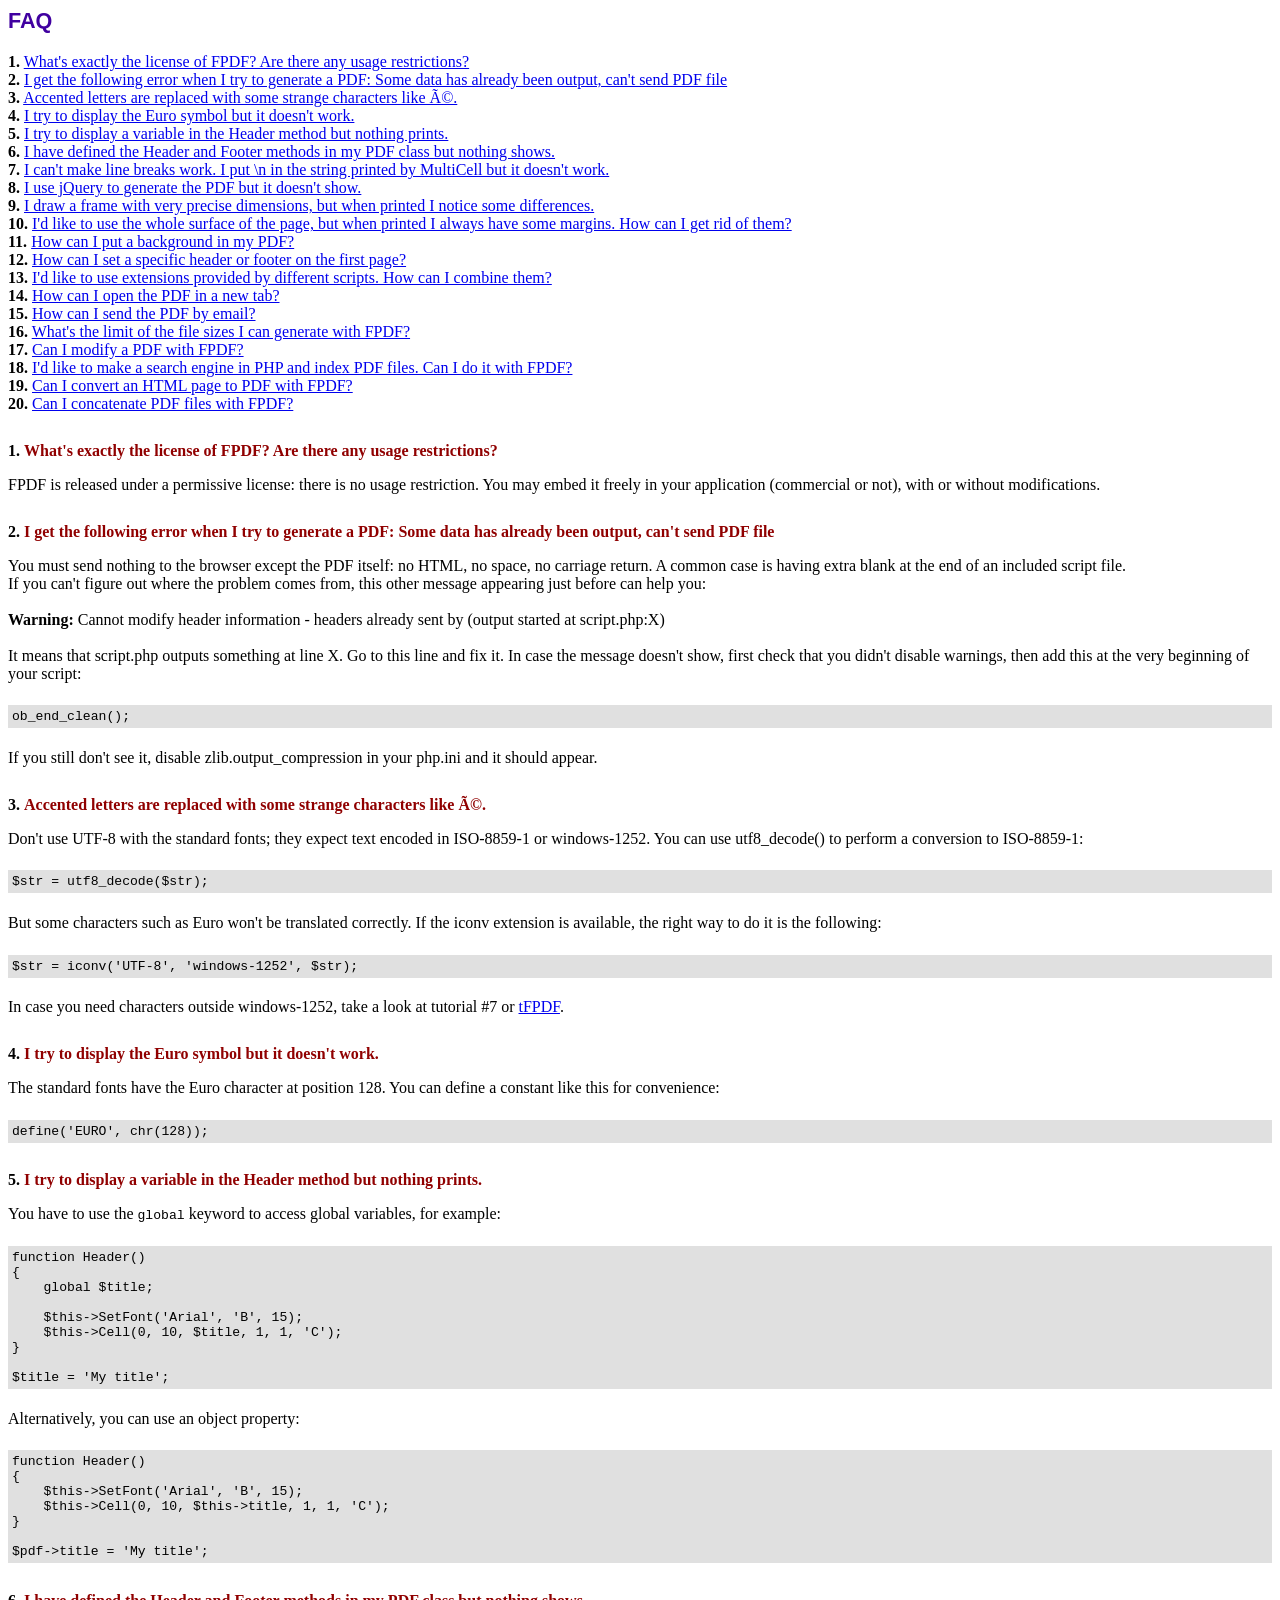
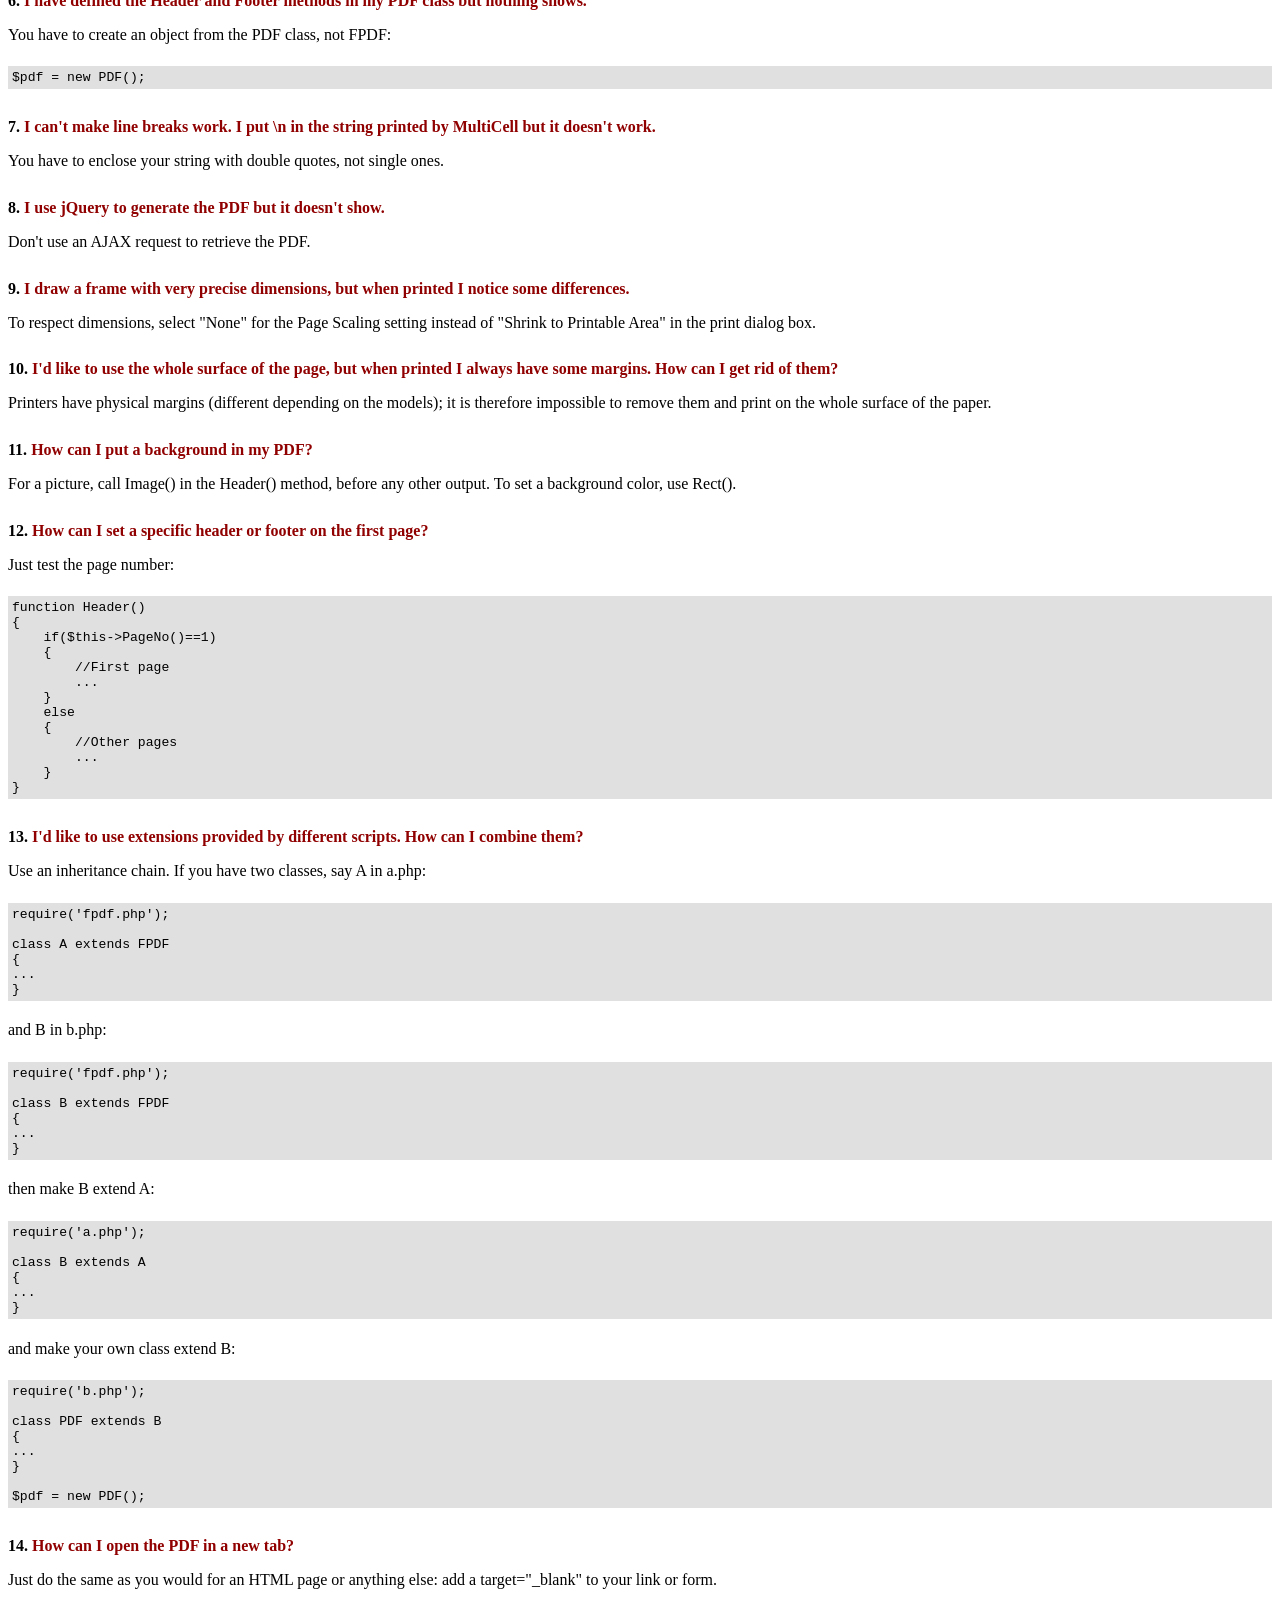
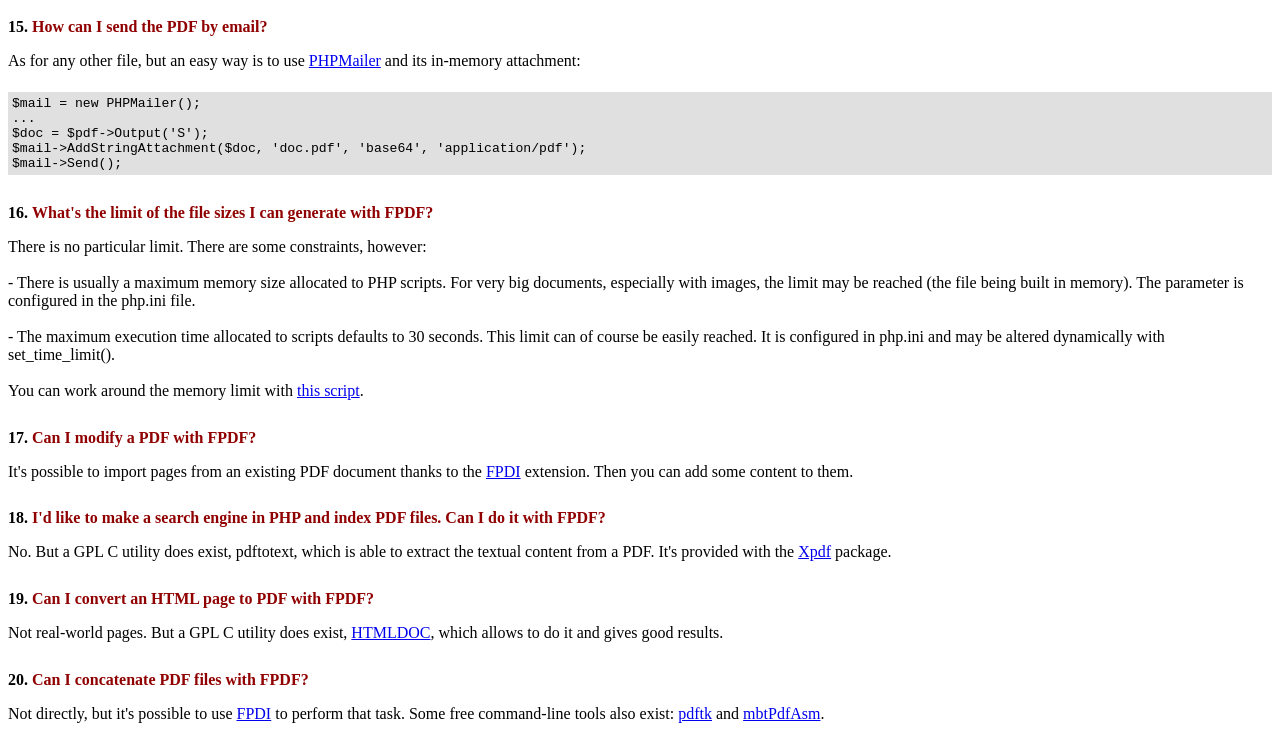
<file: php_packages/fpdf181/FAQ.htm>
<!DOCTYPE html PUBLIC "-//W3C//DTD HTML 4.01 Transitional//EN">
<html>
<head>
<meta http-equiv="Content-Type" content="text/html; charset=ISO-8859-1">
<title>FAQ</title>
<link type="text/css" rel="stylesheet" href="fpdf.css">
<style type="text/css">
ul {list-style-type:none; margin:0; padding:0}
ul#answers li {margin-top:1.8em}
.question {font-weight:bold; color:#900000}
</style>
</head>
<body>
<h1>FAQ</h1>
<ul>
<li><b>1.</b> <a href='#q1'>What's exactly the license of FPDF? Are there any usage restrictions?</a></li>
<li><b>2.</b> <a href='#q2'>I get the following error when I try to generate a PDF: Some data has already been output, can't send PDF file</a></li>
<li><b>3.</b> <a href='#q3'>Accented letters are replaced with some strange characters like é.</a></li>
<li><b>4.</b> <a href='#q4'>I try to display the Euro symbol but it doesn't work.</a></li>
<li><b>5.</b> <a href='#q5'>I try to display a variable in the Header method but nothing prints.</a></li>
<li><b>6.</b> <a href='#q6'>I have defined the Header and Footer methods in my PDF class but nothing shows.</a></li>
<li><b>7.</b> <a href='#q7'>I can't make line breaks work. I put \n in the string printed by MultiCell but it doesn't work.</a></li>
<li><b>8.</b> <a href='#q8'>I use jQuery to generate the PDF but it doesn't show.</a></li>
<li><b>9.</b> <a href='#q9'>I draw a frame with very precise dimensions, but when printed I notice some differences.</a></li>
<li><b>10.</b> <a href='#q10'>I'd like to use the whole surface of the page, but when printed I always have some margins. How can I get rid of them?</a></li>
<li><b>11.</b> <a href='#q11'>How can I put a background in my PDF?</a></li>
<li><b>12.</b> <a href='#q12'>How can I set a specific header or footer on the first page?</a></li>
<li><b>13.</b> <a href='#q13'>I'd like to use extensions provided by different scripts. How can I combine them?</a></li>
<li><b>14.</b> <a href='#q14'>How can I open the PDF in a new tab?</a></li>
<li><b>15.</b> <a href='#q15'>How can I send the PDF by email?</a></li>
<li><b>16.</b> <a href='#q16'>What's the limit of the file sizes I can generate with FPDF?</a></li>
<li><b>17.</b> <a href='#q17'>Can I modify a PDF with FPDF?</a></li>
<li><b>18.</b> <a href='#q18'>I'd like to make a search engine in PHP and index PDF files. Can I do it with FPDF?</a></li>
<li><b>19.</b> <a href='#q19'>Can I convert an HTML page to PDF with FPDF?</a></li>
<li><b>20.</b> <a href='#q20'>Can I concatenate PDF files with FPDF?</a></li>
</ul>

<ul id='answers'>
<li id='q1'>
<p><b>1.</b> <span class='question'>What's exactly the license of FPDF? Are there any usage restrictions?</span></p>
FPDF is released under a permissive license: there is no usage restriction. You may embed it
freely in your application (commercial or not), with or without modifications.
</li>

<li id='q2'>
<p><b>2.</b> <span class='question'>I get the following error when I try to generate a PDF: Some data has already been output, can't send PDF file</span></p>
You must send nothing to the browser except the PDF itself: no HTML, no space, no carriage return. A common
case is having extra blank at the end of an included script file.<br>
If you can't figure out where the problem comes from, this other message appearing just before can help you:<br>
<br>
<b>Warning:</b> Cannot modify header information - headers already sent by (output started at script.php:X)<br>
<br>
It means that script.php outputs something at line X. Go to this line and fix it.
In case the message doesn't show, first check that you didn't disable warnings, then add this at the very
beginning of your script:
<div class="doc-source">
<pre><code>ob_end_clean();</code></pre>
</div>
If you still don't see it, disable zlib.output_compression in your php.ini and it should appear.
</li>

<li id='q3'>
<p><b>3.</b> <span class='question'>Accented letters are replaced with some strange characters like é.</span></p>
Don't use UTF-8 with the standard fonts; they expect text encoded in ISO-8859-1 or windows-1252.
You can use utf8_decode() to perform a conversion to ISO-8859-1:
<div class="doc-source">
<pre><code>$str = utf8_decode($str);</code></pre>
</div>
But some characters such as Euro won't be translated correctly. If the iconv extension is available, the
right way to do it is the following:
<div class="doc-source">
<pre><code>$str = iconv('UTF-8', 'windows-1252', $str);</code></pre>
</div>
In case you need characters outside windows-1252, take a look at tutorial #7 or
<a href="http://www.fpdf.org/?go=script&amp;id=92" target="_blank">tFPDF</a>.
</li>

<li id='q4'>
<p><b>4.</b> <span class='question'>I try to display the Euro symbol but it doesn't work.</span></p>
The standard fonts have the Euro character at position 128. You can define a constant like this
for convenience:
<div class="doc-source">
<pre><code>define('EURO', chr(128));</code></pre>
</div>
</li>

<li id='q5'>
<p><b>5.</b> <span class='question'>I try to display a variable in the Header method but nothing prints.</span></p>
You have to use the <code>global</code> keyword to access global variables, for example:
<div class="doc-source">
<pre><code>function Header()
{
    global $title;

    $this-&gt;SetFont('Arial', 'B', 15);
    $this-&gt;Cell(0, 10, $title, 1, 1, 'C');
}

$title = 'My title';</code></pre>
</div>
Alternatively, you can use an object property:
<div class="doc-source">
<pre><code>function Header()
{
    $this-&gt;SetFont('Arial', 'B', 15);
    $this-&gt;Cell(0, 10, $this-&gt;title, 1, 1, 'C');
}

$pdf-&gt;title = 'My title';</code></pre>
</div>
</li>

<li id='q6'>
<p><b>6.</b> <span class='question'>I have defined the Header and Footer methods in my PDF class but nothing shows.</span></p>
You have to create an object from the PDF class, not FPDF:
<div class="doc-source">
<pre><code>$pdf = new PDF();</code></pre>
</div>
</li>

<li id='q7'>
<p><b>7.</b> <span class='question'>I can't make line breaks work. I put \n in the string printed by MultiCell but it doesn't work.</span></p>
You have to enclose your string with double quotes, not single ones.
</li>

<li id='q8'>
<p><b>8.</b> <span class='question'>I use jQuery to generate the PDF but it doesn't show.</span></p>
Don't use an AJAX request to retrieve the PDF.
</li>

<li id='q9'>
<p><b>9.</b> <span class='question'>I draw a frame with very precise dimensions, but when printed I notice some differences.</span></p>
To respect dimensions, select "None" for the Page Scaling setting instead of "Shrink to Printable Area" in the print dialog box.
</li>

<li id='q10'>
<p><b>10.</b> <span class='question'>I'd like to use the whole surface of the page, but when printed I always have some margins. How can I get rid of them?</span></p>
Printers have physical margins (different depending on the models); it is therefore impossible to remove
them and print on the whole surface of the paper.
</li>

<li id='q11'>
<p><b>11.</b> <span class='question'>How can I put a background in my PDF?</span></p>
For a picture, call Image() in the Header() method, before any other output. To set a background color, use Rect().
</li>

<li id='q12'>
<p><b>12.</b> <span class='question'>How can I set a specific header or footer on the first page?</span></p>
Just test the page number:
<div class="doc-source">
<pre><code>function Header()
{
    if($this-&gt;PageNo()==1)
    {
        //First page
        ...
    }
    else
    {
        //Other pages
        ...
    }
}</code></pre>
</div>
</li>

<li id='q13'>
<p><b>13.</b> <span class='question'>I'd like to use extensions provided by different scripts. How can I combine them?</span></p>
Use an inheritance chain. If you have two classes, say A in a.php:
<div class="doc-source">
<pre><code>require('fpdf.php');

class A extends FPDF
{
...
}</code></pre>
</div>
and B in b.php:
<div class="doc-source">
<pre><code>require('fpdf.php');

class B extends FPDF
{
...
}</code></pre>
</div>
then make B extend A:
<div class="doc-source">
<pre><code>require('a.php');

class B extends A
{
...
}</code></pre>
</div>
and make your own class extend B:
<div class="doc-source">
<pre><code>require('b.php');

class PDF extends B
{
...
}

$pdf = new PDF();</code></pre>
</div>
</li>

<li id='q14'>
<p><b>14.</b> <span class='question'>How can I open the PDF in a new tab?</span></p>
Just do the same as you would for an HTML page or anything else: add a target="_blank" to your link or form.
</li>

<li id='q15'>
<p><b>15.</b> <span class='question'>How can I send the PDF by email?</span></p>
As for any other file, but an easy way is to use <a href="http://phpmailer.codeworxtech.com" target="_blank">PHPMailer</a> and
its in-memory attachment:
<div class="doc-source">
<pre><code>$mail = new PHPMailer();
...
$doc = $pdf-&gt;Output('S');
$mail-&gt;AddStringAttachment($doc, 'doc.pdf', 'base64', 'application/pdf');
$mail-&gt;Send();</code></pre>
</div>
</li>

<li id='q16'>
<p><b>16.</b> <span class='question'>What's the limit of the file sizes I can generate with FPDF?</span></p>
There is no particular limit. There are some constraints, however:
<br>
<br>
- There is usually a maximum memory size allocated to PHP scripts. For very big documents,
especially with images, the limit may be reached (the file being built in memory). The
parameter is configured in the php.ini file.
<br>
<br>
- The maximum execution time allocated to scripts defaults to 30 seconds. This limit can of course
be easily reached. It is configured in php.ini and may be altered dynamically with set_time_limit().
<br>
<br>
You can work around the memory limit with <a href="http://www.fpdf.org/?go=script&amp;id=76" target="_blank">this script</a>.
</li>

<li id='q17'>
<p><b>17.</b> <span class='question'>Can I modify a PDF with FPDF?</span></p>
It's possible to import pages from an existing PDF document thanks to the
<a href="https://www.setasign.com/products/fpdi/about/" target="_blank">FPDI</a> extension.
Then you can add some content to them.
</li>

<li id='q18'>
<p><b>18.</b> <span class='question'>I'd like to make a search engine in PHP and index PDF files. Can I do it with FPDF?</span></p>
No. But a GPL C utility does exist, pdftotext, which is able to extract the textual content from a PDF.
It's provided with the <a href="http://www.foolabs.com/xpdf/" target="_blank">Xpdf</a> package.
</li>

<li id='q19'>
<p><b>19.</b> <span class='question'>Can I convert an HTML page to PDF with FPDF?</span></p>
Not real-world pages. But a GPL C utility does exist, <a href="https://www.msweet.org/projects.php?Z1" target="_blank">HTMLDOC</a>,
which allows to do it and gives good results.
</li>

<li id='q20'>
<p><b>20.</b> <span class='question'>Can I concatenate PDF files with FPDF?</span></p>
Not directly, but it's possible to use <a href="https://www.setasign.com/products/fpdi/demos/concatenate-fake/" target="_blank">FPDI</a>
to perform that task. Some free command-line tools also exist:
<a href="https://www.pdflabs.com/tools/pdftk-the-pdf-toolkit/" target="_blank">pdftk</a> and
<a href="http://thierry.schmit.free.fr/spip/spip.php?article15" target="_blank">mbtPdfAsm</a>.
</li>
</ul>
</body>
</html>
</file>
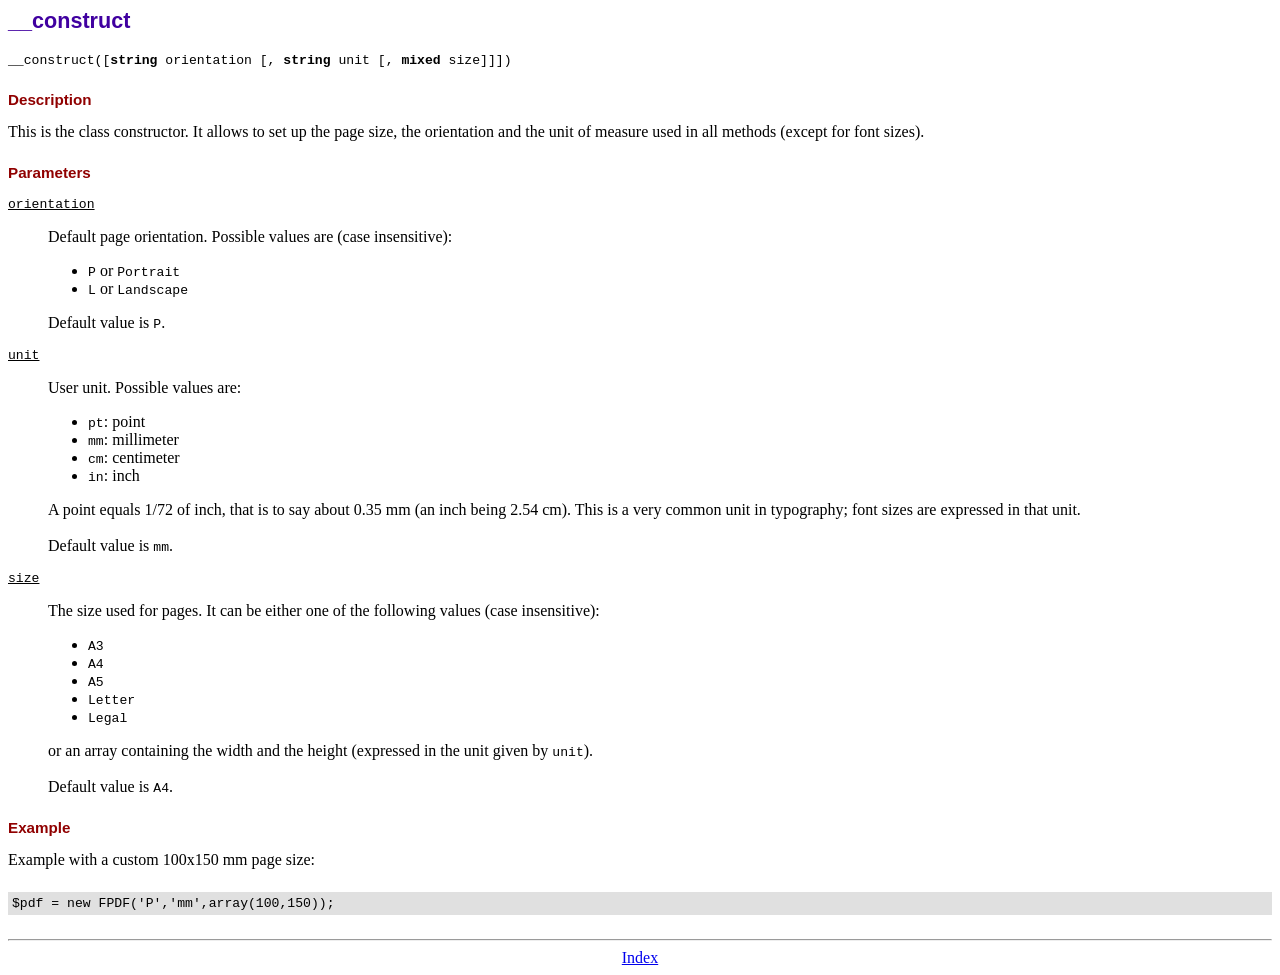
<file: php_packages/fpdf181/doc/__construct.htm>
<!DOCTYPE html PUBLIC "-//W3C//DTD HTML 4.01 Transitional//EN">
<html>
<head>
<meta http-equiv="Content-Type" content="text/html; charset=ISO-8859-1">
<title>__construct</title>
<link type="text/css" rel="stylesheet" href="../fpdf.css">
</head>
<body>
<h1>__construct</h1>
<code>__construct([<b>string</b> orientation [, <b>string</b> unit [, <b>mixed</b> size]]])</code>
<h2>Description</h2>
This is the class constructor. It allows to set up the page size, the orientation and the
unit of measure used in all methods (except for font sizes).
<h2>Parameters</h2>
<dl class="param">
<dt><code>orientation</code></dt>
<dd>
Default page orientation. Possible values are (case insensitive):
<ul>
<li><code>P</code> or <code>Portrait</code></li>
<li><code>L</code> or <code>Landscape</code></li>
</ul>
Default value is <code>P</code>.
</dd>
<dt><code>unit</code></dt>
<dd>
User unit. Possible values are:
<ul>
<li><code>pt</code>: point</li>
<li><code>mm</code>: millimeter</li>
<li><code>cm</code>: centimeter</li>
<li><code>in</code>: inch</li>
</ul>
A point equals 1/72 of inch, that is to say about 0.35 mm (an inch being 2.54 cm). This
is a very common unit in typography; font sizes are expressed in that unit.
<br>
<br>
Default value is <code>mm</code>.
</dd>
<dt><code>size</code></dt>
<dd>
The size used for pages. It can be either one of the following values (case insensitive):
<ul>
<li><code>A3</code></li>
<li><code>A4</code></li>
<li><code>A5</code></li>
<li><code>Letter</code></li>
<li><code>Legal</code></li>
</ul>
or an array containing the width and the height (expressed in the unit given by <code>unit</code>).<br>
<br>
Default value is <code>A4</code>.
</dd>
</dl>
<h2>Example</h2>
Example with a custom 100x150 mm page size:
<div class="doc-source">
<pre><code>$pdf = new FPDF('P','mm',array(100,150));</code></pre>
</div>
<hr style="margin-top:1.5em">
<div style="text-align:center"><a href="index.htm">Index</a></div>
</body>
</html>
</file>
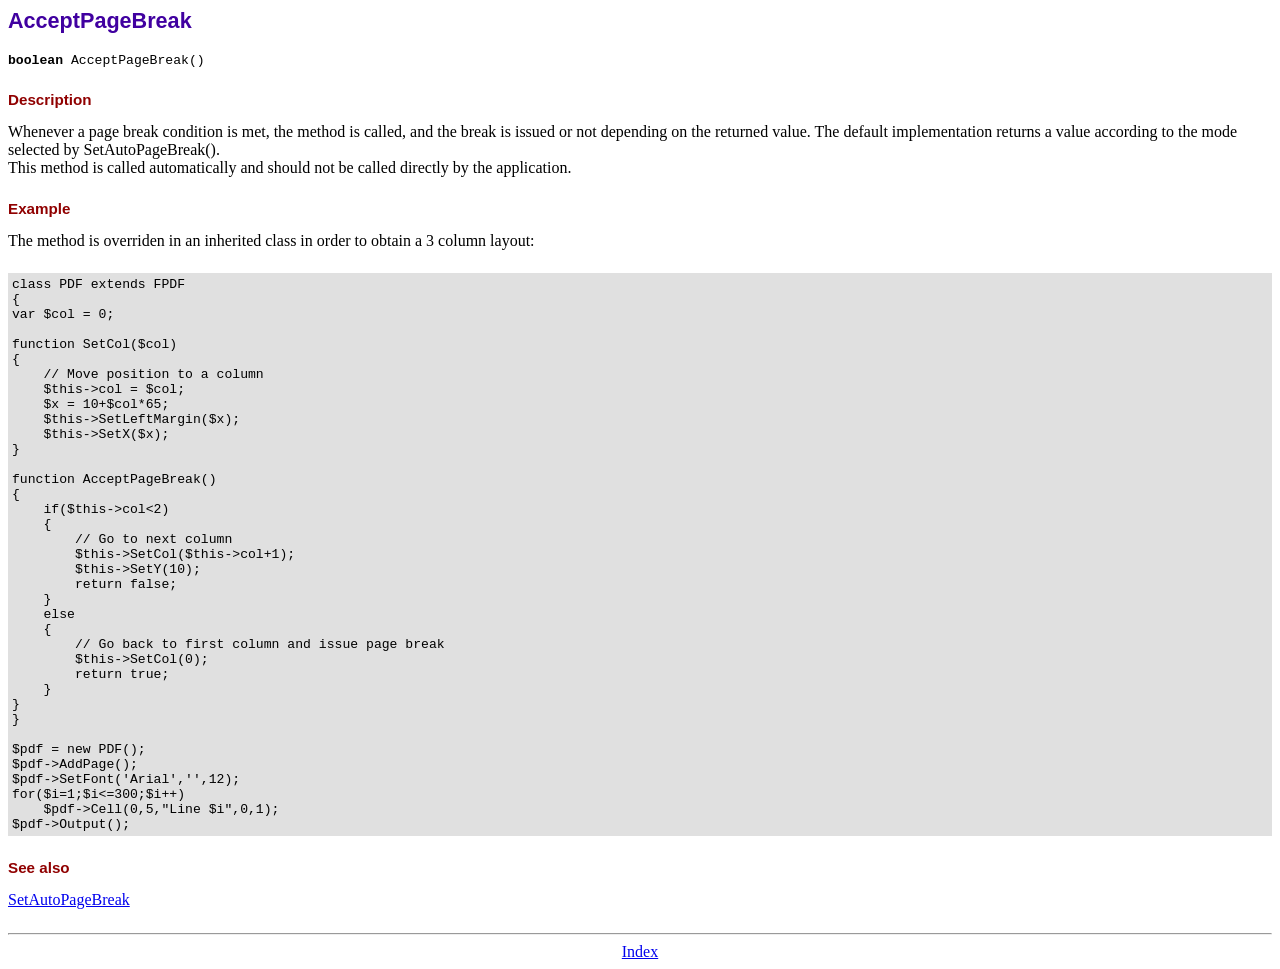
<file: php_packages/fpdf181/doc/acceptpagebreak.htm>
<!DOCTYPE html PUBLIC "-//W3C//DTD HTML 4.01 Transitional//EN">
<html>
<head>
<meta http-equiv="Content-Type" content="text/html; charset=ISO-8859-1">
<title>AcceptPageBreak</title>
<link type="text/css" rel="stylesheet" href="../fpdf.css">
</head>
<body>
<h1>AcceptPageBreak</h1>
<code><b>boolean</b> AcceptPageBreak()</code>
<h2>Description</h2>
Whenever a page break condition is met, the method is called, and the break is issued or not
depending on the returned value. The default implementation returns a value according to the
mode selected by SetAutoPageBreak().
<br>
This method is called automatically and should not be called directly by the application.
<h2>Example</h2>
The method is overriden in an inherited class in order to obtain a 3 column layout:
<div class="doc-source">
<pre><code>class PDF extends FPDF
{
var $col = 0;

function SetCol($col)
{
    // Move position to a column
    $this-&gt;col = $col;
    $x = 10+$col*65;
    $this-&gt;SetLeftMargin($x);
    $this-&gt;SetX($x);
}

function AcceptPageBreak()
{
    if($this-&gt;col&lt;2)
    {
        // Go to next column
        $this-&gt;SetCol($this-&gt;col+1);
        $this-&gt;SetY(10);
        return false;
    }
    else
    {
        // Go back to first column and issue page break
        $this-&gt;SetCol(0);
        return true;
    }
}
}

$pdf = new PDF();
$pdf-&gt;AddPage();
$pdf-&gt;SetFont('Arial','',12);
for($i=1;$i&lt;=300;$i++)
    $pdf-&gt;Cell(0,5,"Line $i",0,1);
$pdf-&gt;Output();</code></pre>
</div>
<h2>See also</h2>
<a href="setautopagebreak.htm">SetAutoPageBreak</a>
<hr style="margin-top:1.5em">
<div style="text-align:center"><a href="index.htm">Index</a></div>
</body>
</html>
</file>
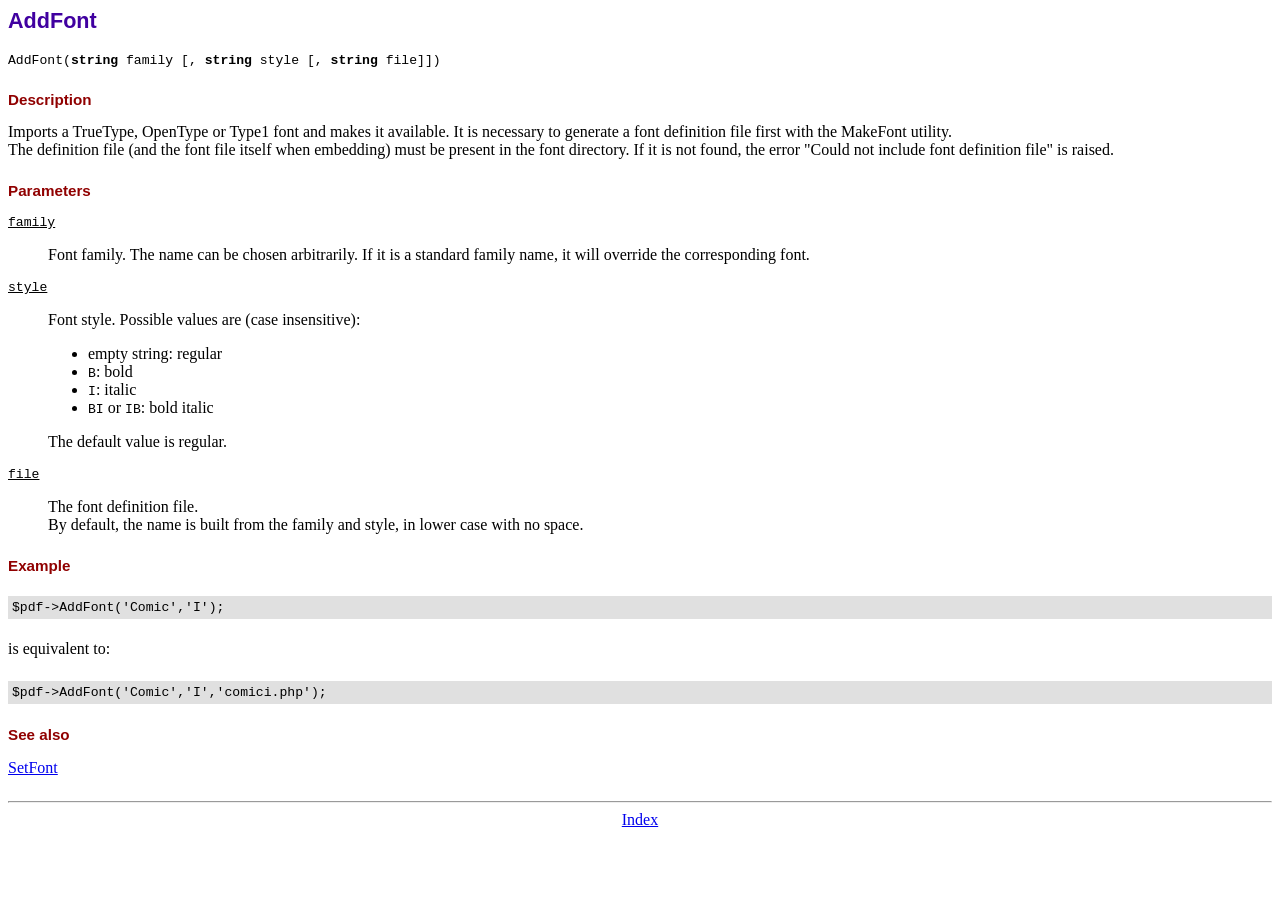
<file: php_packages/fpdf181/doc/addfont.htm>
<!DOCTYPE html PUBLIC "-//W3C//DTD HTML 4.01 Transitional//EN">
<html>
<head>
<meta http-equiv="Content-Type" content="text/html; charset=ISO-8859-1">
<title>AddFont</title>
<link type="text/css" rel="stylesheet" href="../fpdf.css">
</head>
<body>
<h1>AddFont</h1>
<code>AddFont(<b>string</b> family [, <b>string</b> style [, <b>string</b> file]])</code>
<h2>Description</h2>
Imports a TrueType, OpenType or Type1 font and makes it available. It is necessary to generate a font
definition file first with the MakeFont utility.
<br>
The definition file (and the font file itself when embedding) must be present in the font directory.
If it is not found, the error "Could not include font definition file" is raised.
<h2>Parameters</h2>
<dl class="param">
<dt><code>family</code></dt>
<dd>
Font family. The name can be chosen arbitrarily. If it is a standard family name, it will
override the corresponding font.
</dd>
<dt><code>style</code></dt>
<dd>
Font style. Possible values are (case insensitive):
<ul>
<li>empty string: regular</li>
<li><code>B</code>: bold</li>
<li><code>I</code>: italic</li>
<li><code>BI</code> or <code>IB</code>: bold italic</li>
</ul>
The default value is regular.
</dd>
<dt><code>file</code></dt>
<dd>
The font definition file.
<br>
By default, the name is built from the family and style, in lower case with no space.
</dd>
</dl>
<h2>Example</h2>
<div class="doc-source">
<pre><code>$pdf-&gt;AddFont('Comic','I');</code></pre>
</div>
is equivalent to:
<div class="doc-source">
<pre><code>$pdf-&gt;AddFont('Comic','I','comici.php');</code></pre>
</div>
<h2>See also</h2>
<a href="setfont.htm">SetFont</a>
<hr style="margin-top:1.5em">
<div style="text-align:center"><a href="index.htm">Index</a></div>
</body>
</html>
</file>
<file: js/ckeditor/samples/css/samples.css>
/**
 * @license Copyright (c) 2003-2017, CKSource - Frederico Knabben. All rights reserved.
 * For licensing, see LICENSE.md or http://ckeditor.com/license
 */
@media (max-width: 900px) {
  .global-is-mobile-hidden {
    display: none !important;
  }
}
article,
aside,
details,
figcaption,
figure,
footer,
header,
hgroup,
main,
menu,
nav,
section {
  display: block;
}
body,
html {
  margin: 0;
  padding: 0;
  font: 16px / 1.8 Arial, 'Helvetica Neue', Helvetica, sans-serif;
  font-weight: 300;
  color: #575757;
}
.grid-width-10 {
  width: 10%;
}
.grid-width-20 {
  width: 20%;
}
.grid-width-30 {
  width: 30%;
}
.grid-width-40 {
  width: 40%;
}
.grid-width-50 {
  width: 50%;
}
.grid-width-60 {
  width: 60%;
}
.grid-width-70 {
  width: 70%;
}
.grid-width-80 {
  width: 80%;
}
.grid-width-90 {
  width: 90%;
}
.grid-width-100 {
  width: 100%;
}
@media (max-width: 900px) {
  .grid-width-10,
  .grid-width-20,
  .grid-width-30,
  .grid-width-40,
  .grid-width-50,
  .grid-width-60,
  .grid-width-70,
  .grid-width-80,
  .grid-width-90,
  .grid-width-100 {
    width: 100%;
  }
}
*[class*="grid-width"] {
  -webkit-box-sizing: border-box;
  -moz-box-sizing: border-box;
  box-sizing: border-box;
  padding-left: 4%;
  padding-right: 4%;
  float: left;
}
*[class*="grid-width"]:after,
.grid-container:after,
*[class*="grid-width"]:before,
.grid-container:before {
  content: '';
  display: block;
  overflow: hidden;
  visibility: hidden;
  font-size: 0;
  line-height: 0;
  width: 0;
  height: 0;
}
*[class*="grid-width"]:after,
.grid-container:after {
  clear: both;
}
.grid-container {
  -webkit-box-sizing: border-box;
  -moz-box-sizing: border-box;
  box-sizing: border-box;
  margin-left: auto;
  margin-right: auto;
}
.grid-container-nested *[class*="grid-width"]:first-child {
  padding-left: 0;
}
.grid-container-nested *[class*="grid-width"]:last-child {
  padding-right: 0;
}
@media (max-width: 900px) {
  .grid-container-nested *[class*="grid-width"]:first-child {
    padding-left: 4%;
  }
  .grid-container-nested *[class*="grid-width"]:last-child {
    padding-right: 4%;
  }
}
.header-a {
  min-height: 140px;
  overflow: hidden;
}
.header-a .header-a-logo {
  margin: 40px 0 0;
}
@media (max-width: 900px) {
  .header-a .header-a-logo {
    text-align: center;
  }
}
.header-a .header-a-logo img {
  border: transparent;
}
.navigation-a {
  height: 30px;
  background: #3D3D3D;
  position: absolute;
  left: 0;
  right: 0;
  top: 0;
  padding: 0;
  overflow: hidden;
}
@media (max-width: 900px) {
  .navigation-a {
    text-align: center;
  }
}
.navigation-a ul {
  list-style: none;
  margin: 0;
  overflow: hidden;
}
.navigation-a ul li,
.navigation-a ul li a {
  display: inline-block;
}
@media (max-width: 900px) {
  .navigation-a ul {
    width: auto;
    text-overflow: ellipsis;
    white-space: nowrap;
    display: inline-block;
    float: none;
  }
  .navigation-a ul:before,
  .navigation-a ul:after {
    display: none;
  }
}
.navigation-a ul.navigation-a-left {
  text-align: left;
}
@media (max-width: 900px) {
  .navigation-a ul.navigation-a-left {
    padding-right: 0;
  }
}
.navigation-a ul.navigation-a-right {
  text-align: right;
}
@media (max-width: 900px) {
  .navigation-a ul.navigation-a-right {
    padding-left: 23px;
  }
}
.navigation-a ul li + li {
  margin-left: 23px;
}
.navigation-a ul li a {
  font-size: 10px;
  font-size: 0.625rem;
  line-height: 18px;
  line-height: 1.13rem;
  line-height: 30px;
  float: left;
  color: #ddd;
  font-weight: bold;
  text-decoration: none;
  text-transform: uppercase;
}
.navigation-a ul li a:hover {
  cursor: pointer;
  color: #fff;
}
.icon-navigation-a-github:before,
.icon-navigation-a-github:after {
  background-image: url("[data-uri]");
}
.navigation-b {
  text-align: right;
  margin: 52px 0 0;
  overflow: visible;
}
@media (max-width: 900px) {
  .navigation-b {
    text-align: center;
    margin-top: 20px;
    padding: 0;
  }
}
.navigation-b ul {
  padding: 0;
  list-style: none;
  margin: 0;
  overflow: visible;
}
.navigation-b ul li,
.navigation-b ul li a {
  display: inline-block;
}
@media (max-width: 900px) {
  .navigation-b ul {
    display: table;
    width: 100%;
    padding-bottom: 1.5em;
  }
}
@media (max-width: 900px) {
  .navigation-b ul li {
    display: table-row;
  }
}
.navigation-b ul li + li {
  margin-left: 20px;
}
@media (max-width: 900px) {
  .navigation-b ul li + li {
    margin-left: 0;
  }
}
.navigation-b ul li a {
  -webkit-box-sizing: border-box;
  -moz-box-sizing: border-box;
  box-sizing: border-box;
  text-transform: uppercase;
  text-decoration: none;
  outline: none;
}
@media (max-width: 900px) {
  .navigation-b ul li a {
    width: 100%;
    -webkit-border-radius: 0;
    -webkit-background-clip: padding-box;
    -moz-border-radius: 0;
    -moz-background-clip: padding;
    border-radius: 0;
    background-clip: padding-box;
  }
}
.footer-a {
  font-size: 13px;
  font-size: 0.8125rem;
  line-height: 23.4px;
  line-height: 1.46rem;
  padding-top: 2.25em;
  padding-bottom: 2.25em;
  overflow: hidden;
  color: #8a8a8a;
}
.footer-a a {
  color: #27C0D8;
  text-decoration: none;
  border-bottom: 1px dotted #27C0D8;
}
.footer-a a:hover {
  color: #23adc2;
}
.footer-a p {
  margin: 0;
  display: inline-block;
  text-align: center;
}
.content {
  font-size: 14px;
  font-size: 0.875rem;
  line-height: 25.2px;
  line-height: 1.57rem;
  overflow: hidden;
  padding-top: 1.5em;
  padding-bottom: 1.5em;
}
.content p {
  margin: 0.75em 0;
}
.content ul,
.content ol,
.content pre,
.content blockquote,
.content textarea:not([class^="cke"]),
.content .cke {
  margin: 1.875em 0;
}
.content code,
.content kbd {
  -webkit-border-radius: 3px;
  -webkit-background-clip: padding-box;
  -moz-border-radius: 3px;
  -moz-background-clip: padding;
  border-radius: 3px;
  background-clip: padding-box;
  padding: 3px 4px;
}
.content pre,
.content code,
.content kbd,
.content blockquote {
  background: #f5f5f5;
}
.content blockquote,
.content pre {
  background: none;
  border-left: 4px solid #27C0D8;
  padding: 1.5em 2.25em;
}
.content p a,
.content ul a,
.content ol a,
.content blockquote a,
.content h1 a,
.content h2 a,
.content h3 a,
.content h4 a,
.content h5 a {
  color: #27C0D8;
  text-decoration: none;
  border-bottom: 1px dotted #27C0D8;
}
.content p a:hover,
.content ul a:hover,
.content ol a:hover,
.content blockquote a:hover,
.content h1 a:hover,
.content h2 a:hover,
.content h3 a:hover,
.content h4 a:hover,
.content h5 a:hover {
  color: #23adc2;
}
.content h1,
.content h2,
.content h3,
.content h4,
.content h5 {
  color: #000;
  font-weight: 100;
}
.content h1 code,
.content h2 code,
.content h3 code,
.content h4 code,
.content h5 code,
.content h1 kbd,
.content h2 kbd,
.content h3 kbd,
.content h4 kbd,
.content h5 kbd {
  font-size: inherit;
}
.content h1 a.content-heading-anchor,
.content h2 a.content-heading-anchor,
.content h3 a.content-heading-anchor,
.content h4 a.content-heading-anchor,
.content h5 a.content-heading-anchor {
  font-weight: 100;
  vertical-align: middle;
  opacity: 0;
  border: 0;
}
.content h1:hover a.content-heading-anchor,
.content h2:hover a.content-heading-anchor,
.content h3:hover a.content-heading-anchor,
.content h4:hover a.content-heading-anchor,
.content h5:hover a.content-heading-anchor {
  opacity: 1;
}
.content h1:target a,
.content h2:target a,
.content h3:target a,
.content h4:target a,
.content h5:target a {
  -webkit-animation: targetLinkOpacity 0.5s linear alternate;
  -moz-animation: targetLinkOpacity 0.5s linear alternate;
  -o-animation: targetLinkOpacity 0.5s linear alternate;
  animation: targetLinkOpacity 0.5s linear alternate;
  opacity: 1;
}
.content input,
.content select,
.content textarea:not([class^="cke"]) {
  -webkit-border-radius: 3px;
  -webkit-background-clip: padding-box;
  -moz-border-radius: 3px;
  -moz-background-clip: padding;
  border-radius: 3px;
  background-clip: padding-box;
  -webkit-box-shadow: inset 0 1px 1px rgba(0, 0, 0, 0.08);
  -moz-box-shadow: inset 0 1px 1px rgba(0, 0, 0, 0.08);
  box-shadow: inset 0 1px 1px rgba(0, 0, 0, 0.08);
  font: inherit;
  color: inherit;
  border: 1px solid #D9D9D9;
  padding: .2em .5em;
}
.content input:focus,
.content select:focus,
.content textarea:not([class^="cke"]):focus {
  border-color: #66afe9;
  outline: 0;
  -webkit-box-shadow: inset 0 1px 1px rgba(0, 0, 0, 0.08), 0 0 8px #93c6ef;
  -moz-box-shadow: inset 0 1px 1px rgba(0, 0, 0, 0.08), 0 0 8px #93c6ef;
  box-shadow: inset 0 1px 1px rgba(0, 0, 0, 0.08), 0 0 8px #93c6ef;
}
.content abbr {
  border-bottom: 1px dotted #666;
  cursor: pointer;
}
.content blockquote {
  font-style: italic;
  font-family: Georgia, Times, "Times New Roman", serif;
  font-size: 16px;
  font-size: 1rem;
  line-height: 28.8px;
  line-height: 1.8rem;
}
.content em {
  font-style: italic;
}
.content h1 {
  font-size: 36px;
  font-size: 2.25rem;
  line-height: 64.8px;
  line-height: 4.05rem;
  margin: 1.125em 0 0;
}
.content h2 {
  font-size: 27.2px;
  font-size: 1.7rem;
  line-height: 48.96px;
  line-height: 3.06rem;
  margin: 0.9em 0 0;
}
.content h3 {
  font-size: 24px;
  font-size: 1.5rem;
  line-height: 43.2px;
  line-height: 2.7rem;
  font-weight: 500;
  margin: 0.75em 0 0;
}
.content h4 {
  font-size: 19.2px;
  font-size: 1.2rem;
  line-height: 34.56px;
  line-height: 2.16rem;
  font-weight: 500;
  margin: 0.75em 0 0;
}
.content h5 {
  font-size: 17.6px;
  font-size: 1.1rem;
  line-height: 31.68px;
  line-height: 1.98rem;
  font-weight: 500;
  margin: 0.75em 0 0;
}
.content hr {
  border: 0;
  border-top: 4px solid #D9D9D9;
  margin: 1.5em 0;
}
.content input[type="text"] {
  height: 1.8em;
  line-height: 1.8em;
}
.content input[type="button"] {
  -webkit-appearance: button;
  -moz-appearance: button;
  appearance: button;
}
.content kbd {
  font-size: 12px;
  font-size: 0.75rem;
  line-height: 21.6px;
  line-height: 1.35rem;
  font-family: Arial, 'Helvetica Neue', Helvetica, sans-serif;
  padding: 2px 6px;
  -webkit-box-shadow: 0 0 4px #fff inset, 0 2px 0 #D9D9D9;
  -moz-box-shadow: 0 0 4px #fff inset, 0 2px 0 #D9D9D9;
  box-shadow: 0 0 4px #fff inset, 0 2px 0 #D9D9D9;
}
.content p img {
  vertical-align: middle;
}
.content p pre {
  padding: 1.5em;
}
.content pre {
  padding: 0;
  border: 0;
  tab-size: 4;
  -o-tab-size: 4;
  -moz-tab-size: 4;
}
.content pre,
.content code {
  font-size: 11.89px;
  font-size: 0.743rem;
  line-height: 21.4px;
  line-height: 1.34rem;
  font-family: Consolas, Menlo, Monaco, Lucida Console, Liberation Mono, DejaVu Sans Mono, Bitstream Vera Sans Mono, Courier New, monospace, serif;
}
.content pre a,
.content code a {
  border: 0;
}
.content pre code {
  padding: 0.75em;
  display: block;
}
.content strong {
  color: #000;
}
.content ul ul,
.content ol ul,
.content ul ol,
.content ol ol {
  margin: 0.75em 0;
}
.content ul li,
.content ol li {
  font-size: 14px;
  font-size: 0.875rem;
  line-height: 30.24px;
  line-height: 1.89rem;
}
.content textarea:not([class^="cke"]) {
  width: 100%;
}
.content div.todo {
  border: 2px dotted #444;
  padding: 10px;
  margin: 60px 0 10px 0;
  /* Remove me some day */
}
.content div.todo:before {
  content: "TODO";
  font-weight: bold;
}
body a.button-a,
body button.button-a,
body input.button-a {
  -webkit-border-radius: 3px;
  -webkit-background-clip: padding-box;
  -moz-border-radius: 3px;
  -moz-background-clip: padding;
  border-radius: 3px;
  background-clip: padding-box;
  font-size: 14px;
  font-size: 0.875rem;
  line-height: 25.2px;
  line-height: 1.57rem;
  height: 36px;
  line-height: 36px;
  padding: 0 1.1em;
  font-weight: 700;
  color: #3e3e3e;
  white-space: nowrap;
  text-decoration: none;
  display: inline-block;
  cursor: pointer;
  border: 0;
  vertical-align: middle;
  margin: 1px 0;
  background: transparent;
}
body a.button-a.icon-pos-left,
body button.button-a.icon-pos-left,
body input.button-a.icon-pos-left {
  padding-left: .8em;
}
body a.button-a.icon-pos-right,
body button.button-a.icon-pos-right,
body input.button-a.icon-pos-right {
  padding-right: .8em;
}
body a.button-a.button-a-no-text,
body button.button-a.button-a-no-text,
body input.button-a.button-a-no-text {
  -webkit-border-radius: 100px;
  -webkit-background-clip: padding-box;
  -moz-border-radius: 100px;
  -moz-background-clip: padding;
  border-radius: 100px;
  background-clip: padding-box;
  width: 36px;
  padding: 0;
  text-indent: -999px;
  overflow: hidden;
  position: relative;
  text-align: center;
}
body a.button-a.button-a-no-text:before,
body button.button-a.button-a-no-text:before,
body input.button-a.button-a-no-text:before {
  position: absolute;
  left: 50%;
  top: 50%;
  margin: -9px 0 0 -9px;
}
@media (max-width: 900px) {
  body a.button-a.button-a-mobile-collapsed,
  body button.button-a.button-a-mobile-collapsed,
  body input.button-a.button-a-mobile-collapsed {
    -webkit-border-radius: 100px;
    -webkit-background-clip: padding-box;
    -moz-border-radius: 100px;
    -moz-background-clip: padding;
    border-radius: 100px;
    background-clip: padding-box;
    width: 36px;
    padding: 0;
    text-indent: -999px;
    overflow: hidden;
    position: relative;
    text-align: center;
  }
  body a.button-a.button-a-mobile-collapsed:before,
  body button.button-a.button-a-mobile-collapsed:before,
  body input.button-a.button-a-mobile-collapsed:before {
    position: absolute;
    left: 50%;
    top: 50%;
    margin: -9px 0 0 -9px;
  }
  body a.button-a.button-a-mobile-collapsed:before,
  body button.button-a.button-a-mobile-collapsed:before,
  body input.button-a.button-a-mobile-collapsed:before {
    position: absolute;
    left: 50%;
    top: 50%;
    margin: -9px 0 0 -9px;
  }
}
body a.button-a:active,
body button.button-a:active,
body input.button-a:active,
body a.button-a:hover,
body button.button-a:hover,
body input.button-a:hover {
  color: #fff;
  background: #23adc2;
}
body a.button-a:focus,
body button.button-a:focus,
body input.button-a:focus {
  border-color: #66afe9;
  outline: 0;
  -webkit-box-shadow: inset 0 1px 1px rgba(0, 0, 0, 0.075), 0 0 8px #93c6ef;
  -moz-box-shadow: inset 0 1px 1px rgba(0, 0, 0, 0.075), 0 0 8px #93c6ef;
  box-shadow: inset 0 1px 1px rgba(0, 0, 0, 0.075), 0 0 8px #93c6ef;
}
body a.button-a-soft,
body button.button-a-soft,
body input.button-a-soft {
  background: #e7e7e7;
}
body a.button-a-soft:active,
body button.button-a-soft:active,
body input.button-a-soft:active,
body a.button-a-soft:hover,
body button.button-a-soft:hover,
body input.button-a-soft:hover {
  color: #3e3e3e;
  background: #cecece;
}
body a.button-a-background,
body button.button-a-background,
body input.button-a-background,
body a.navigation-b ul li a:hover,
body button.navigation-b ul li a:hover,
body input.navigation-b ul li a:hover {
  color: #fff;
  background: #27C0D8;
}
body a.button-a-background:active,
body button.button-a-background:active,
body input.button-a-background:active,
body a.button-a-background:hover,
body button.button-a-background:hover,
body input.button-a-background:hover,
body a.navigation-b ul li a:hover:active,
body button.navigation-b ul li a:hover:active,
body input.navigation-b ul li a:hover:active,
body a.navigation-b ul li a:hover:hover,
body button.navigation-b ul li a:hover:hover,
body input.navigation-b ul li a:hover:hover {
  color: #fff;
  background: #23adc2;
}
.balloon-a {
  font-size: 12px;
  font-size: 0.75rem;
  line-height: 21.6px;
  line-height: 1.35rem;
  -webkit-border-radius: 3px;
  -webkit-background-clip: padding-box;
  -moz-border-radius: 3px;
  -moz-background-clip: padding;
  border-radius: 3px;
  background-clip: padding-box;
  border-bottom: 3px solid #d4d4d4;
  background: #ebebeb;
  display: inline-block;
  white-space: nowrap;
  padding: .4em 1.2em .2em;
  font-weight: 700;
  position: relative;
  z-index: 1000;
  text-transform: none;
  color: #575757;
}
.balloon-a:hover {
  color: #575757;
}
.balloon-a:before {
  content: '';
  width: 0;
  height: 0;
  border-style: solid;
  position: absolute;
}
.balloon-a-ne:before,
.balloon-a-nw:before {
  top: -13px;
  border-width: 0 9px 15.6px 9px;
  border-color: transparent transparent #ebebeb transparent;
}
.balloon-a-se:before,
.balloon-a-sw:before {
  bottom: -13px;
  border-width: 15.6px 9px 0 9px;
  border-color: #ebebeb transparent transparent transparent;
}
.balloon-a-nw:before,
.balloon-a-sw:before {
  left: 20px;
}
.balloon-a-ne:before,
.balloon-a-se:before {
  right: 20px;
}
.icon-pos-left:before,
.icon-pos-right:after {
  content: '';
  display: inline-block;
  width: 18px;
  height: 18px;
  vertical-align: middle;
  background-repeat: no-repeat;
}
.icon-pos-left:before {
  margin-right: 10px;
}
.icon-pos-right:after {
  margin-left: 10px;
}
.icon-download:before,
.icon-download:after {
  background-image: url("[data-uri]");
}
.icon-question-mark:before,
.icon-question-mark:after {
  background-image: url("[data-uri]");
}
.icon-close:before,
.icon-close:after {
  background-image: url("[data-uri]");
}
.ie8 .switch > * {
  vertical-align: middle;
}
.ie8 .switch input[type="radio"] {
  margin: 0 0.25em;
  display: inline-block;
}
.ie8 .switch label {
  margin-left: 0 !important;
  margin-right: 0 !important;
}
.ie8 .switch label[data-for="1"] {
  float: left;
}
.ie8 .switch label[data-for="2"] {
  float: right;
}
.ie8 .switch .switch-inner {
  display: none;
}
.switch {
  font-size: 14px;
  font-size: 0.875rem;
  line-height: 25.2px;
  line-height: 1.57rem;
  font-weight: bold;
  background-color: #27C0D8;
  overflow: hidden;
  display: inline-block;
  padding: 0.75em 0.25em;
  color: #fff;
  -webkit-border-radius: 3px;
  -webkit-background-clip: padding-box;
  -moz-border-radius: 3px;
  -moz-background-clip: padding;
  border-radius: 3px;
  background-clip: padding-box;
  position: relative;
}
.switch input[type="radio"] {
  display: none;
}
.switch label {
  position: relative;
  z-index: 2;
  float: left;
  cursor: pointer;
  padding: 0 0.75em;
}
.switch label:hover {
  text-decoration: underline;
}
.switch .switch-inner {
  float: left;
  background-color: #FFF;
  height: 1.5em;
  width: 4.125em;
  padding: 2px;
  margin: 0 0.25em;
  -webkit-border-radius: 5.5px;
  -webkit-background-clip: padding-box;
  -moz-border-radius: 5.5px;
  -moz-background-clip: padding;
  border-radius: 5.5px;
  background-clip: padding-box;
}
.switch .switch-inner .handler {
  overflow: hidden;
  position: relative;
  display: block;
  height: 1.5em;
  width: 1.5em;
  background: #25b4cb;
  -webkit-border-radius: 4.5px;
  -webkit-background-clip: padding-box;
  -moz-border-radius: 4.5px;
  -moz-background-clip: padding;
  border-radius: 4.5px;
  background-clip: padding-box;
}
.switch .switch-inner .handler:before {
  content: '';
  display: block;
  position: absolute;
  top: 0;
  right: 0;
  bottom: 3px;
  left: 0;
  background-color: #34c4da;
  -webkit-border-bottom-left-radius: 4.5px;
  -moz-border-radius-bottomleft: 4.5px;
  border-bottom-left-radius: 4.5px;
  -webkit-border-bottom-right-radius: 4.5px;
  -webkit-background-clip: padding-box;
  -moz-border-radius-bottomright: 4.5px;
  -moz-background-clip: padding;
  border-bottom-right-radius: 4.5px;
  background-clip: padding-box;
}
.switch:hover .switch-inner .handler:before {
  background: #45c9dd;
}
.switch input[data-num="2"]:checked ~ .switch-inner > .handler {
  margin-left: auto;
}
.switch input[data-num="2"]:checked ~ label[data-for="1"] {
  padding-right: 5.125em;
  margin-right: -4.375em;
}
.switch input[data-num="1"]:checked ~ label[data-for="2"] {
  padding-left: 5.125em;
  margin-left: -4.375em;
}
.toggler {
  -webkit-user-select: none;
  -moz-user-select: none;
  -ms-user-select: none;
  user-select: none;
}
.toggler label {
  cursor: pointer;
}
.toggler [data-collapse] {
  display: inherit;
}
.toggler [data-expand] {
  display: none;
}
.toggler.collapsed [data-collapse] {
  display: none;
}
.toggler.collapsed [data-expand] {
  display: inherit;
}
.toggler-container {
  overflow: hidden;
}
.toggler-container.collapsed {
  height: 0;
}
.icon-toggler-expanded:before,
.icon-toggler-collapsed:before,
.icon-toggler-expanded:after,
.icon-toggler-collapsed:after {
  background-image: url("[data-uri]");
}
.icon-toggler-expanded.icon-light:before,
.icon-toggler-collapsed.icon-light:before,
.icon-toggler-expanded.icon-light:after,
.icon-toggler-collapsed.icon-light:after {
  background-image: url("[data-uri]");
}
.icon-toggler-expanded:before,
.icon-toggler-expanded:after {
  background-position: top left;
}
.icon-toggler-collapsed:before,
.icon-toggler-collapsed:after {
  background-position: bottom left;
}
.modal {
  padding: 20px;
  border-radius: 3px;
  background-color: white;
  max-width: 700px;
  -webkit-box-sizing: border-box;
  -moz-box-sizing: border-box;
  box-sizing: border-box;
  width: 80% !important;
  top: 50% !important;
  -webkit-transform: translate(-50%, -50%) !important;
  -moz-transform: translate(-50%, -50%) !important;
  -o-transform: translate(-50%, -50%) !important;
  -ms-transform: translate(-50%, -50%) !important;
  transform: translate(-50%, -50%) !important;
}
.modal-close {
  -webkit-border-radius: 100px;
  -webkit-background-clip: padding-box;
  -moz-border-radius: 100px;
  -moz-background-clip: padding;
  border-radius: 100px;
  background-clip: padding-box;
  cursor: pointer;
  height: 18px;
  width: 18px;
  position: absolute;
  top: 10px;
  right: 10px;
  font-size: 17px;
  text-align: center;
  line-height: 19px;
  background: #cccccc;
}
main .grid-container,
header .grid-container,
.navigation-a > div,
footer > div {
  max-width: 968px;
}
.header-a {
  margin-top: 30px;
}
.footer-a {
  border-top: 1px solid #D9D9D9;
}
.adjoined-top {
  background-color: #27C0D8;
  color: #fff;
}
.adjoined-top .content h1,
.adjoined-top .content h2,
.adjoined-top .content h3,
.adjoined-top .content h4,
.adjoined-top .content h5 {
  color: #fff;
}
.adjoined-top .content p {
  font-size: 18px;
  font-size: 1.125rem;
  line-height: 32.4px;
  line-height: 2.02rem;
  font-weight: 100;
}
.adjoined-top .content p a {
  text-decoration: none;
  border-bottom: 1px dotted #fff;
  color: inherit;
}
.adjoined-top .content p a:hover {
  color: #e6e6e6;
}
.adjoined-top .content button {
  color: #fff;
}
.adjoined-top .content strong {
  color: #fff;
}
.adjoined-top .content code {
  font-size: inherit;
  color: #27C0D8;
}
.adjoined-bottom {
  position: relative;
}
.adjoined-bottom:before {
  z-index: -1;
  content: '';
  background: #27C0D8;
  position: absolute;
  top: 0;
  left: 0;
  right: 0;
  height: 50%;
}
main .grid-container,
header .grid-container,
.navigation-a > div,
footer > div {
  max-width: 1052px;
}
main .grid-container.freed-width {
  max-width: none;
}
.switch {
  background: #25b4cb;
  float: right;
  overflow: visible;
}
.switch .balloon-a {
  position: absolute;
  top: -40px;
  right: 50%;
  margin-right: -15px;
  background: #FFEFC1;
  border-bottom-color: #DCDCA4;
}
.switch .balloon-a:before {
  border-color: #FFEFC1 transparent transparent transparent;
}
#toolbar .editors-container {
  overflow: hidden;
  height: 0;
  transition: height 200ms;
}
#toolbar .editors-container.active {
  height: auto;
}
#main #editor {
  background: #FFF;
  padding: 2% 4%;
  border: dashed 5px #27C0D8;
}
#main .adjoined-top:before {
  height: 335px;
}
#toolbar .adjoined-top:before {
  height: 219px;
}
#toolbar .adjoined-top .grid-container-nested {
  height: 147px;
}
.content .grid-switch-magic {
  margin: 3.5em 0 0;
}
#info-box {
  padding-bottom: 0;
}
#info-box > div {
  width: 100%;
  text-align: right;
}
#info-box > div .toggler {
  padding-right: 0;
}
#info-box > div .toggler:hover {
  background: transparent;
  color: #000;
}
#info-box > div .toggler:hover > label {
  text-decoration: underline;
}
#info-box > div h2 {
  float: left;
  margin-top: 0;
}
#info-box > div#instructions-container {
  text-align: left;
}
#toolbarModifierWrapper {
  overflow: hidden;
  height: 0;
  opacity: 0;
  transition: height 200ms;
}
#toolbarModifierWrapper.active {
  height: auto;
  opacity: 1;
}
header {
  overflow: visible;
}
header div.grid-container {
  overflow: visible;
}
header .navigation-b {
  overflow: visible;
}
header .navigation-b ul {
  overflow: visible;
}
header .navigation-b a {
  position: relative;
}
header .balloon-a {
  position: absolute;
  top: 48px;
  left: 50%;
  margin-left: -35px;
}
@media (max-width: 1140px) {
  header .balloon-a {
    left: auto;
    margin-left: auto;
    right: 50%;
    margin-right: -35px;
  }
  header .balloon-a:before {
    left: auto;
    right: 22px;
  }
}
@media (max-width: 900px) {
  header .balloon-a {
    display: none;
  }
}
#toolbar .cke_toolbar {
  pointer-events: none;
  -webkit-user-select: none;
  -moz-user-select: none;
  -ms-user-select: none;
  user-select: none;
  cursor: default;
}
.some-toolbar-active .cke_toolbar {
  zoom: 1;
  filter: alpha(opacity=50);
  -webkit-opacity: 0.5;
  -moz-opacity: 0.5;
  opacity: 0.5;
}
.cke_toolbar.active {
  position: relative;
  zoom: 1;
  filter: alpha(opacity=100);
  -webkit-opacity: 1;
  -moz-opacity: 1;
  opacity: 1;
}
.cke_toolbar.active:after {
  content: '';
  display: block;
  position: absolute;
  top: 0;
  right: 6px;
  bottom: 5px;
  left: 0;
  -webkit-border-radius: 5px;
  -webkit-background-clip: padding-box;
  -moz-border-radius: 5px;
  -moz-background-clip: padding;
  border-radius: 5px;
  background-clip: padding-box;
  -webkit-box-shadow: 0px 0px 15px 3px #fff4b0;
  -moz-box-shadow: 0px 0px 15px 3px #fff4b0;
  box-shadow: 0px 0px 15px 3px #fff4b0;
}
.cke_toolbar.active .cke_toolgroup {
  -webkit-box-shadow: none;
  -moz-box-shadow: none;
  box-shadow: none;
  border-color: #e3c300;
}
.cke_toolbar.active .cke_combo,
.cke_toolbar.active .cke_toolgroup {
  position: relative;
  z-index: 2;
}
.cke_toolbar.active .cke_combo_button {
  -webkit-box-shadow: none;
  -moz-box-shadow: none;
  box-shadow: none;
}
.unselectable {
  -webkit-user-select: none;
  -moz-user-select: none;
  -ms-user-select: none;
  user-select: none;
}
.toolbar {
  padding: 5px 0;
  margin-bottom: 2.4em;
  overflow: hidden;
  background: #fff;
}
.toolbar button.button-a.cke_button {
  cursor: pointer;
  display: inline-block;
  padding: 4px 6px;
  outline: 0;
  border: 1px solid #a6a6a6;
}
.toolbar button.button-a.hidden {
  display: none;
}
.toolbar button.button-a.left {
  float: left;
  margin-right: 8px;
}
.toolbar button.button-a.right {
  float: right;
  margin-left: 8px;
}
.toolbar button.button-a .highlight {
  color: #ffefc1;
}
.configContainer.hidden,
.toolbarModifier.hidden,
.toolbarModifier-hints.hidden {
  display: none;
}
.toolbarModifier :focus,
.toolbar button:focus,
.configContainer textarea.configCode:focus {
  outline: none;
}
div.toolbarModifier {
  padding: 0;
  overflow: hidden;
  width: 100%;
  position: relative;
  display: table;
  border-collapse: collapse;
}
div.toolbarModifier ::-moz-focus-inner {
  border: 0;
}
div.toolbarModifier .empty {
  display: none;
}
div.toolbarModifier.empty-visible .empty {
  display: table-row;
  zoom: 1;
  filter: alpha(opacity=60);
  -webkit-opacity: 0.6;
  -moz-opacity: 0.6;
  opacity: 0.6;
}
div.toolbarModifier .empty > p {
  line-height: 31px;
}
div.toolbarModifier > ul {
  padding: 0;
  margin: 0;
  border-top: 1px solid #ccc;
  width: 100%;
}
div.toolbarModifier > ul[data-type="table-header"] {
  display: table-header-group;
}
div.toolbarModifier > ul[data-type="table-body"] {
  display: table-row-group;
}
div.toolbarModifier > ul p {
  padding: 0;
  margin: 0;
}
div.toolbarModifier > ul > li {
  display: table-row;
}
div.toolbarModifier > ul > li[data-type="header"] {
  font-weight: bold;
  user-select: none;
  cursor: default;
}
div.toolbarModifier > ul > li[data-type="group"],
div.toolbarModifier > ul > li[data-type="separator"] {
  border-bottom: 1px solid #ccc;
}
div.toolbarModifier > ul > li[data-type="subgroup"] {
  border-top: 1px solid #eee;
}
div.toolbarModifier > ul > li[data-type="subgroup"]:first-child {
  border-top: none;
}
div.toolbarModifier > ul > li[data-type="group"].active,
div.toolbarModifier > ul > li[data-type="group"]:hover,
div.toolbarModifier > ul > li[data-type="separator"].active,
div.toolbarModifier > ul > li[data-type="separator"]:hover {
  overflow: hidden;
  z-index: 2;
}
div.toolbarModifier > ul > li[data-type="group"].active,
div.toolbarModifier > ul > li[data-type="separator"].active,
div.toolbarModifier > ul > li[data-type="group"].active:hover,
div.toolbarModifier > ul > li[data-type="separator"].active:hover {
  background: #f0fafb;
}
div.toolbarModifier > ul > li[data-type="group"]:hover,
div.toolbarModifier > ul > li[data-type="separator"]:hover {
  background: #fffbe3;
}
div.toolbarModifier > ul > li[data-type="separator"] {
  background: #f5f5f5;
}
div.toolbarModifier > ul > li[data-type="separator"]:after {
  content: '';
  width: 100%;
}
div.toolbarModifier > ul > li[data-type="separator"] > p {
  padding: 2px 5px;
}
div.toolbarModifier > ul > li > p,
div.toolbarModifier > ul > li > ul {
  display: table-cell;
  vertical-align: middle;
}
div.toolbarModifier > ul > li p {
  padding-left: 5px;
  min-width: 200px;
}
div.toolbarModifier > ul > li p span {
  white-space: nowrap;
  cursor: default;
}
div.toolbarModifier > ul > li p span button {
  font-size: 12.666px;
  margin-right: 5px;
  cursor: pointer;
  background: #fff;
  -webkit-border-radius: 5px;
  -webkit-background-clip: padding-box;
  -moz-border-radius: 5px;
  -moz-background-clip: padding;
  border-radius: 5px;
  background-clip: padding-box;
  border: 1px solid #bbb;
  padding: 0 7px;
  line-height: 12px;
  height: 20px;
}
div.toolbarModifier > ul > li p span button:not(.disabled):hover,
div.toolbarModifier > ul > li p span button:not(.disabled):focus {
  color: #fff;
  background-color: #454545;
  border-color: transparent;
}
div.toolbarModifier > ul > li p span button.move.disabled {
  cursor: default;
  zoom: 1;
  filter: alpha(opacity=20);
  -webkit-opacity: 0.2;
  -moz-opacity: 0.2;
  opacity: 0.2;
}
div.toolbarModifier > ul > li ul {
  border-collapse: collapse;
  padding: 0;
  width: 100%;
}
div.toolbarModifier > ul > li ul li {
  display: table-row;
  list-style-type: none;
  line-height: 1;
}
div.toolbarModifier > ul > li ul li[data-type="subgroup"] {
  border-top: 1px solid #ddd;
}
div.toolbarModifier > ul > li ul li[data-type="subgroup"]:first-child {
  border-top: 0;
}
div.toolbarModifier > ul > li ul li[data-type="subgroup"] [data-type="button"] {
  -webkit-border-radius: 3px;
  -webkit-background-clip: padding-box;
  -moz-border-radius: 3px;
  -moz-background-clip: padding;
  border-radius: 3px;
  background-clip: padding-box;
  padding: 0 2px;
}
div.toolbarModifier > ul > li ul li[data-type="subgroup"] [data-type="button"]:focus {
  background: rgba(0, 0, 0, 0.04);
}
div.toolbarModifier > ul > li ul li[data-type="subgroup"] [data-type="button"] input {
  vertical-align: middle;
}
div.toolbarModifier > ul > li ul li > p,
div.toolbarModifier > ul > li ul li > ul {
  display: table-cell;
  vertical-align: middle;
}
div.toolbarModifier > ul > li ul li ul {
  padding: 0;
}
div.toolbarModifier > ul > li ul li ul li {
  padding: 0;
  display: inline-block;
  cursor: pointer;
  margin: 2px 5px 2px 0;
}
div.toolbarModifier > ul > li ul li ul li .cke_combo_text {
  cursor: pointer;
  white-space: nowrap;
}
div.toolbarModifier > ul > li ul li ul li .cke_toolgroup,
div.toolbarModifier > ul > li ul li ul li .cke_combo_button {
  cursor: pointer;
  margin: 0;
  vertical-align: middle;
  border: 1px solid #ddd;
  font-size: 11.41px;
  font-size: 0.713rem;
  line-height: 20.54px;
  line-height: 1.28rem;
}
div.toolbarModifier > .codemirror-wrapper {
  overflow-y: auto;
}
div.toolbarModifier-hints {
  float: right;
  width: 350px;
  min-width: 150px;
  overflow-y: auto;
  margin-left: 1.5em;
}
div.toolbarModifier-hints h3 {
  font-size: 18.08px;
  font-size: 1.13rem;
  line-height: 32.54px;
  line-height: 2.03rem;
  padding: 0.36em 1.5em;
  background: #f5f5f5;
  border-bottom: 1px solid #ddd;
  margin-top: 0;
  margin-bottom: 1.2em;
}
div.toolbarModifier-hints dl {
  margin-bottom: 1.2em;
  overflow: hidden;
}
div.toolbarModifier-hints dl .list-header {
  font-weight: bold;
  border: 0;
  padding-bottom: 0.6em;
}
div.toolbarModifier-hints dl > p {
  text-align: center;
}
div.toolbarModifier-hints dl dt {
  float: left;
  width: 9em;
  clear: both;
  text-align: right;
  border-top: 1px solid #ddd;
  padding-left: 1.5em;
  padding-right: .1em;
  -webkit-box-sizing: border-box;
  -moz-box-sizing: border-box;
  box-sizing: border-box;
}
div.toolbarModifier-hints dl dt code {
  background: none;
  border: none;
  vertical-align: middle;
}
div.toolbarModifier-hints dl dd {
  margin-left: 10em;
  clear: right;
  padding-right: 1.5em;
}
div.toolbarModifier-hints dl dd code {
  line-height: 2.2em;
}
div.toolbarModifier-hints dl dd:after {
  content: '\00a0';
  display: block;
  clear: left;
  float: right;
  height: 0;
  width: 0;
}
.toolbarModifier-hints,
.configContainer textarea.configCode,
.CodeMirror {
  -webkit-border-radius: 3px;
  -webkit-background-clip: padding-box;
  -moz-border-radius: 3px;
  -moz-background-clip: padding;
  border-radius: 3px;
  background-clip: padding-box;
  border: 1px solid #ccc;
  font-size: 13.01px;
  font-size: 0.813rem;
  line-height: 23.42px;
  line-height: 1.46rem;
}
.configContainer textarea.configCode,
.CodeMirror pre,
.CodeMirror-linenumber {
  font-size: 13.01px;
  font-size: 0.813rem;
  line-height: 23.42px;
  line-height: 1.46rem;
  font-family: Consolas, Menlo, Monaco, Lucida Console, Liberation Mono, DejaVu Sans Mono, Bitstream Vera Sans Mono, Courier New, monospace, serif;
}
.CodeMirror pre {
  border: none;
  padding: 0;
  margin: 0;
}
.configContainer textarea.configCode {
  -webkit-box-sizing: border-box;
  -moz-box-sizing: border-box;
  box-sizing: border-box;
  color: #575757;
  padding: 10px;
  width: 100%;
  min-height: 500px;
  margin: 0;
  resize: none;
  outline: none;
  -moz-tab-size: 4;
  tab-size: 4;
  white-space: pre;
  word-wrap: normal;
  overflow: auto;
}
.CodeMirror-hints.toolbar-modifier {
  padding: 0;
  color: #575757;
  font-size: 14px;
  font-size: 0.875rem;
  line-height: 25.2px;
  line-height: 1.57rem;
  font-family: Consolas, Menlo, Monaco, Lucida Console, Liberation Mono, DejaVu Sans Mono, Bitstream Vera Sans Mono, Courier New, monospace, serif;
}
.CodeMirror-hints.toolbar-modifier .CodeMirror-hint-active {
  color: #575757;
  background: #f0fafb;
}
.CodeMirror-hints.toolbar-modifier > li:hover {
  background: #fffbe3;
}
/* Text modifier */
#toolbarModifierWrapper {
  margin-bottom: 1.2em;
}
#toolbarModifierWrapper .invalid .CodeMirror {
  background: #fff8f8;
  border-color: red;
}
#toolbarModifierWrapper .CodeMirror {
  height: auto;
  padding: 0 0.6em;
}
.staticContainer {
  position: fixed;
  top: 0;
  width: 100%;
  z-index: 10;
}
.staticContainer > .grid-container {
  max-width: 1052px;
}
.staticContainer > .grid-container .inner {
  background: #fff;
}
.staticContainer > .grid-container .inner .toolbar {
  margin-bottom: 0;
}
#help {
  position: relative;
  top: -15px;
  left: -5px;
}
#help-content {
  display: none;
}
/*# sourceMappingURL=[data-uri] */
</file>
<file: js/ckeditor/samples/toolbarconfigurator/lib/codemirror/neo.css>
/* neo theme for codemirror */

/* Color scheme */

.cm-s-neo.CodeMirror {
  background-color:#ffffff;
  color:#2e383c;
  line-height:1.4375;
}
.cm-s-neo .cm-comment {color:#75787b}
.cm-s-neo .cm-keyword, .cm-s-neo .cm-property {color:#1d75b3}
.cm-s-neo .cm-atom,.cm-s-neo .cm-number {color:#75438a}
.cm-s-neo .cm-node,.cm-s-neo .cm-tag {color:#9c3328}
.cm-s-neo .cm-string {color:#b35e14}
.cm-s-neo .cm-variable,.cm-s-neo .cm-qualifier {color:#047d65}


/* Editor styling */

.cm-s-neo pre {
  padding:0;
}

.cm-s-neo .CodeMirror-gutters {
  border:none;
  border-right:10px solid transparent;
  background-color:transparent;
}

.cm-s-neo .CodeMirror-linenumber {
  padding:0;
  color:#e0e2e5;
}

.cm-s-neo .CodeMirror-guttermarker { color: #1d75b3; }
.cm-s-neo .CodeMirror-guttermarker-subtle { color: #e0e2e5; }
</file>
<file: php_packages/fpdf181/fpdf.css>
body {font-family:"Times New Roman",serif}
h1 {font:bold 135% Arial,sans-serif; color:#4000A0; margin-bottom:0.9em}
h2 {font:bold 95% Arial,sans-serif; color:#900000; margin-top:1.5em; margin-bottom:1em}
dl.param dt {text-decoration:underline}
dl.param dd {margin-top:1em; margin-bottom:1em}
dl.param ul {margin-top:1em; margin-bottom:1em}
tt, code, kbd {font-family:"Courier New",Courier,monospace; font-size:82%}
div.source {margin-top:1.4em; margin-bottom:1.3em}
div.source pre {display:table; border:1px solid #24246A; width:100%; margin:0em; font-family:inherit; font-size:100%}
div.source code {display:block; border:1px solid #C5C5EC; background-color:#F0F5FF; padding:6px; color:#000000}
div.doc-source {margin-top:1.4em; margin-bottom:1.3em}
div.doc-source pre {display:table; width:100%; margin:0em; font-family:inherit; font-size:100%}
div.doc-source code {display:block; background-color:#E0E0E0; padding:4px}
.kw {color:#000080; font-weight:bold}
.str {color:#CC0000}
.cmt {color:#008000}
p.demo {text-align:center; margin-top:-0.9em}
a.demo {text-decoration:none; font-weight:bold; color:#0000CC}
a.demo:link {text-decoration:none; font-weight:bold; color:#0000CC}
a.demo:hover {text-decoration:none; font-weight:bold; color:#0000FF}
a.demo:active {text-decoration:none; font-weight:bold; color:#0000FF}
</file>
<file: js/ckeditor/samples/old/sample.css>
/*
Copyright (c) 2003-2017, CKSource - Frederico Knabben. All rights reserved.
For licensing, see LICENSE.md or http://ckeditor.com/license
*/

html, body, h1, h2, h3, h4, h5, h6, div, span, blockquote, p, address, form, fieldset, img, ul, ol, dl, dt, dd, li, hr, table, td, th, strong, em, sup, sub, dfn, ins, del, q, cite, var, samp, code, kbd, tt, pre
{
	line-height: 1.5;
}

body
{
	padding: 10px 30px;
}

input, textarea, select, option, optgroup, button, td, th
{
	font-size: 100%;
}

pre
{
	-moz-tab-size: 4;
	tab-size: 4;
}

pre, code, kbd, samp, tt
{
	font-family: monospace,monospace;
	font-size: 1em;
}

body {
	width: 960px;
	margin: 0 auto;
}

code
{
	background: #f3f3f3;
	border: 1px solid #ddd;
	padding: 1px 4px;
	border-radius: 3px;
}

abbr
{
	border-bottom: 1px dotted #555;
	cursor: pointer;
}

.new, .beta
{
	text-transform: uppercase;
	font-size: 10px;
	font-weight: bold;
	padding: 1px 4px;
	margin: 0 0 0 5px;
	color: #fff;
	float: right;
	border-radius: 3px;
}

.new
{
	background: #FF7E00;
	border: 1px solid #DA8028;
	text-shadow: 0 1px 0 #C97626;

	box-shadow: 0 2px 3px 0 #FFA54E inset;
}

.beta
{
	background: #18C0DF;
	border: 1px solid #19AAD8;
	text-shadow: 0 1px 0 #048CAD;
	font-style: italic;

	box-shadow: 0 2px 3px 0 #50D4FD inset;
}

h1.samples
{
	color: #0782C1;
	font-size: 200%;
	font-weight: normal;
	margin: 0;
	padding: 0;
}

h1.samples a
{
	color: #0782C1;
	text-decoration: none;
	border-bottom: 1px dotted #0782C1;
}

.samples a:hover
{
	border-bottom: 1px dotted #0782C1;
}

h2.samples
{
	color: #000000;
	font-size: 130%;
	margin: 15px 0 0 0;
	padding: 0;
}

p, blockquote, address, form, pre, dl, h1.samples, h2.samples
{
	margin-bottom: 15px;
}

ul.samples
{
	margin-bottom: 15px;
}

.clear
{
	clear: both;
}

fieldset
{
	margin: 0;
	padding: 10px;
}

body, input, textarea
{
	color: #333333;
	font-family: Arial, Helvetica, sans-serif;
}

body
{
	font-size: 75%;
}

a.samples
{
	color: #189DE1;
	text-decoration: none;
}

form
{
	margin: 0;
	padding: 0;
}

pre.samples
{
	background-color: #F7F7F7;
	border: 1px solid #D7D7D7;
	overflow: auto;
	padding: 0.25em;
	white-space: pre-wrap; /* CSS 2.1 */
	word-wrap: break-word; /* IE7 */
}

#footer
{
	clear: both;
	padding-top: 10px;
}

#footer hr
{
	margin: 10px 0 15px 0;
	height: 1px;
	border: solid 1px gray;
	border-bottom: none;
}

#footer p
{
	margin: 0 10px 10px 10px;
	float: left;
}

#footer #copy
{
	float: right;
}

#outputSample
{
	width: 100%;
	table-layout: fixed;
}

#outputSample thead th
{
	color: #dddddd;
	background-color: #999999;
	padding: 4px;
	white-space: nowrap;
}

#outputSample tbody th
{
	vertical-align: top;
	text-align: left;
}

#outputSample pre
{
	margin: 0;
	padding: 0;
}

.description
{
	border: 1px dotted #B7B7B7;
	margin-bottom: 10px;
	padding: 10px 10px 0;
	overflow: hidden;
}

label
{
	display: block;
	margin-bottom: 6px;
}

/**
 *	CKEditor editables are automatically set with the "cke_editable" class
 *	plus cke_editable_(inline|themed) depending on the editor type.
 */

/* Style a bit the inline editables. */
.cke_editable.cke_editable_inline
{
	cursor: pointer;
}

/* Once an editable element gets focused, the "cke_focus" class is
   added to it, so we can style it differently. */
.cke_editable.cke_editable_inline.cke_focus
{
	box-shadow: inset 0px 0px 20px 3px #ddd, inset 0 0 1px #000;
	outline: none;
	background: #eee;
	cursor: text;
}

/* Avoid pre-formatted overflows inline editable. */
.cke_editable_inline pre
{
	white-space: pre-wrap;
	word-wrap: break-word;
}

/**
 *	Samples index styles.
 */

.twoColumns,
.twoColumnsLeft,
.twoColumnsRight
{
	overflow: hidden;
}

.twoColumnsLeft,
.twoColumnsRight
{
	width: 45%;
}

.twoColumnsLeft
{
	float: left;
}

.twoColumnsRight
{
	float: right;
}

dl.samples
{
	padding: 0 0 0 40px;
}
dl.samples > dt
{
	display: list-item;
	list-style-type: disc;
	list-style-position: outside;
	margin: 0 0 3px;
}
dl.samples > dd
{
	margin: 0 0 3px;
}
.warning
{
	color: #ff0000;
	background-color: #FFCCBA;
	border: 2px dotted #ff0000;
	padding: 15px 10px;
	margin: 10px 0;
}

.warning.deprecated {
	font-size: 1.3em;
}

/* Used on inline samples */

blockquote
{
	font-style: italic;
	font-family: Georgia, Times, "Times New Roman", serif;
	padding: 2px 0;
	border-style: solid;
	border-color: #ccc;
	border-width: 0;
}

.cke_contents_ltr blockquote
{
	padding-left: 20px;
	padding-right: 8px;
	border-left-width: 5px;
}

.cke_contents_rtl blockquote
{
	padding-left: 8px;
	padding-right: 20px;
	border-right-width: 5px;
}

img.right {
	border: 1px solid #ccc;
	float: right;
	margin-left: 15px;
	padding: 5px;
}

img.left {
	border: 1px solid #ccc;
	float: left;
	margin-right: 15px;
	padding: 5px;
}

.marker
{
	background-color: Yellow;
}
</file>
<file: js/ckeditor/samples/toolbarconfigurator/lib/codemirror/codemirror.css>
/* BASICS */

.CodeMirror {
  /* Set height, width, borders, and global font properties here */
  font-family: monospace;
  height: 300px;
  color: black;
}

/* PADDING */

.CodeMirror-lines {
  padding: 4px 0; /* Vertical padding around content */
}
.CodeMirror pre {
  padding: 0 4px; /* Horizontal padding of content */
}

.CodeMirror-scrollbar-filler, .CodeMirror-gutter-filler {
  background-color: white; /* The little square between H and V scrollbars */
}

/* GUTTER */

.CodeMirror-gutters {
  border-right: 1px solid #ddd;
  background-color: #f7f7f7;
  white-space: nowrap;
}
.CodeMirror-linenumbers {}
.CodeMirror-linenumber {
  padding: 0 3px 0 5px;
  min-width: 20px;
  text-align: right;
  color: #999;
  white-space: nowrap;
}

.CodeMirror-guttermarker { color: black; }
.CodeMirror-guttermarker-subtle { color: #999; }

/* CURSOR */

.CodeMirror div.CodeMirror-cursor {
  border-left: 1px solid black;
}
/* Shown when moving in bi-directional text */
.CodeMirror div.CodeMirror-secondarycursor {
  border-left: 1px solid silver;
}
.CodeMirror.cm-fat-cursor div.CodeMirror-cursor {
  width: auto;
  border: 0;
  background: #7e7;
}
.CodeMirror.cm-fat-cursor div.CodeMirror-cursors {
  z-index: 1;
}

.cm-animate-fat-cursor {
  width: auto;
  border: 0;
  -webkit-animation: blink 1.06s steps(1) infinite;
  -moz-animation: blink 1.06s steps(1) infinite;
  animation: blink 1.06s steps(1) infinite;
}
@-moz-keyframes blink {
  0% { background: #7e7; }
  50% { background: none; }
  100% { background: #7e7; }
}
@-webkit-keyframes blink {
  0% { background: #7e7; }
  50% { background: none; }
  100% { background: #7e7; }
}
@keyframes blink {
  0% { background: #7e7; }
  50% { background: none; }
  100% { background: #7e7; }
}

/* Can style cursor different in overwrite (non-insert) mode */
div.CodeMirror-overwrite div.CodeMirror-cursor {}

.cm-tab { display: inline-block; text-decoration: inherit; }

.CodeMirror-ruler {
  border-left: 1px solid #ccc;
  position: absolute;
}

/* DEFAULT THEME */

.cm-s-default .cm-keyword {color: #708;}
.cm-s-default .cm-atom {color: #219;}
.cm-s-default .cm-number {color: #164;}
.cm-s-default .cm-def {color: #00f;}
.cm-s-default .cm-variable,
.cm-s-default .cm-punctuation,
.cm-s-default .cm-property,
.cm-s-default .cm-operator {}
.cm-s-default .cm-variable-2 {color: #05a;}
.cm-s-default .cm-variable-3 {color: #085;}
.cm-s-default .cm-comment {color: #a50;}
.cm-s-default .cm-string {color: #a11;}
.cm-s-default .cm-string-2 {color: #f50;}
.cm-s-default .cm-meta {color: #555;}
.cm-s-default .cm-qualifier {color: #555;}
.cm-s-default .cm-builtin {color: #30a;}
.cm-s-default .cm-bracket {color: #997;}
.cm-s-default .cm-tag {color: #170;}
.cm-s-default .cm-attribute {color: #00c;}
.cm-s-default .cm-header {color: blue;}
.cm-s-default .cm-quote {color: #090;}
.cm-s-default .cm-hr {color: #999;}
.cm-s-default .cm-link {color: #00c;}

.cm-negative {color: #d44;}
.cm-positive {color: #292;}
.cm-header, .cm-strong {font-weight: bold;}
.cm-em {font-style: italic;}
.cm-link {text-decoration: underline;}
.cm-strikethrough {text-decoration: line-through;}

.cm-s-default .cm-error {color: #f00;}
.cm-invalidchar {color: #f00;}

.CodeMirror-composing { border-bottom: 2px solid; }

/* Default styles for common addons */

div.CodeMirror span.CodeMirror-matchingbracket {color: #0f0;}
div.CodeMirror span.CodeMirror-nonmatchingbracket {color: #f22;}
.CodeMirror-matchingtag { background: rgba(255, 150, 0, .3); }
.CodeMirror-activeline-background {background: #e8f2ff;}

/* STOP */

/* The rest of this file contains styles related to the mechanics of
   the editor. You probably shouldn't touch them. */

.CodeMirror {
  position: relative;
  overflow: hidden;
  background: white;
}

.CodeMirror-scroll {
  overflow: scroll !important; /* Things will break if this is overridden */
  /* 30px is the magic margin used to hide the element's real scrollbars */
  /* See overflow: hidden in .CodeMirror */
  margin-bottom: -30px; margin-right: -30px;
  padding-bottom: 30px;
  height: 100%;
  outline: none; /* Prevent dragging from highlighting the element */
  position: relative;
}
.CodeMirror-sizer {
  position: relative;
  border-right: 30px solid transparent;
}

/* The fake, visible scrollbars. Used to force redraw during scrolling
   before actuall scrolling happens, thus preventing shaking and
   flickering artifacts. */
.CodeMirror-vscrollbar, .CodeMirror-hscrollbar, .CodeMirror-scrollbar-filler, .CodeMirror-gutter-filler {
  position: absolute;
  z-index: 6;
  display: none;
}
.CodeMirror-vscrollbar {
  right: 0; top: 0;
  overflow-x: hidden;
  overflow-y: scroll;
}
.CodeMirror-hscrollbar {
  bottom: 0; left: 0;
  overflow-y: hidden;
  overflow-x: scroll;
}
.CodeMirror-scrollbar-filler {
  right: 0; bottom: 0;
}
.CodeMirror-gutter-filler {
  left: 0; bottom: 0;
}

.CodeMirror-gutters {
  position: absolute; left: 0; top: 0;
  z-index: 3;
}
.CodeMirror-gutter {
  white-space: normal;
  height: 100%;
  display: inline-block;
  margin-bottom: -30px;
  /* Hack to make IE7 behave */
  *zoom:1;
  *display:inline;
}
.CodeMirror-gutter-wrapper {
  position: absolute;
  z-index: 4;
  height: 100%;
}
.CodeMirror-gutter-elt {
  position: absolute;
  cursor: default;
  z-index: 4;
}
.CodeMirror-gutter-wrapper {
  -webkit-user-select: none;
  -moz-user-select: none;
  user-select: none;
}

.CodeMirror-lines {
  cursor: text;
  min-height: 1px; /* prevents collapsing before first draw */
}
.CodeMirror pre {
  /* Reset some styles that the rest of the page might have set */
  -moz-border-radius: 0; -webkit-border-radius: 0; border-radius: 0;
  border-width: 0;
  background: transparent;
  font-family: inherit;
  font-size: inherit;
  margin: 0;
  white-space: pre;
  word-wrap: normal;
  line-height: inherit;
  color: inherit;
  z-index: 2;
  position: relative;
  overflow: visible;
  -webkit-tap-highlight-color: transparent;
}
.CodeMirror-wrap pre {
  word-wrap: break-word;
  white-space: pre-wrap;
  word-break: normal;
}

.CodeMirror-linebackground {
  position: absolute;
  left: 0; right: 0; top: 0; bottom: 0;
  z-index: 0;
}

.CodeMirror-linewidget {
  position: relative;
  z-index: 2;
  overflow: auto;
}

.CodeMirror-widget {}

.CodeMirror-code {
  outline: none;
}

/* Force content-box sizing for the elements where we expect it */
.CodeMirror-scroll,
.CodeMirror-sizer,
.CodeMirror-gutter,
.CodeMirror-gutters,
.CodeMirror-linenumber {
  -moz-box-sizing: content-box;
  box-sizing: content-box;
}

.CodeMirror-measure {
  position: absolute;
  width: 100%;
  height: 0;
  overflow: hidden;
  visibility: hidden;
}
.CodeMirror-measure pre { position: static; }

.CodeMirror div.CodeMirror-cursor {
  position: absolute;
  border-right: none;
  width: 0;
}

div.CodeMirror-cursors {
  visibility: hidden;
  position: relative;
  z-index: 3;
}
.CodeMirror-focused div.CodeMirror-cursors {
  visibility: visible;
}

.CodeMirror-selected { background: #d9d9d9; }
.CodeMirror-focused .CodeMirror-selected { background: #d7d4f0; }
.CodeMirror-crosshair { cursor: crosshair; }
.CodeMirror ::selection { background: #d7d4f0; }
.CodeMirror ::-moz-selection { background: #d7d4f0; }

.cm-searching {
  background: #ffa;
  background: rgba(255, 255, 0, .4);
}

/* IE7 hack to prevent it from returning funny offsetTops on the spans */
.CodeMirror span { *vertical-align: text-bottom; }

/* Used to force a border model for a node */
.cm-force-border { padding-right: .1px; }

@media print {
  /* Hide the cursor when printing */
  .CodeMirror div.CodeMirror-cursors {
    visibility: hidden;
  }
}

/* See issue #2901 */
.cm-tab-wrap-hack:after { content: ''; }

/* Help users use markselection to safely style text background */
span.CodeMirror-selectedtext { background: none; }
</file>
<file: js/ckeditor/samples/toolbarconfigurator/lib/codemirror/show-hint.css>
.CodeMirror-hints {
  position: absolute;
  z-index: 10;
  overflow: hidden;
  list-style: none;

  margin: 0;
  padding: 2px;

  -webkit-box-shadow: 2px 3px 5px rgba(0,0,0,.2);
  -moz-box-shadow: 2px 3px 5px rgba(0,0,0,.2);
  box-shadow: 2px 3px 5px rgba(0,0,0,.2);
  border-radius: 3px;
  border: 1px solid silver;

  background: white;
  font-size: 90%;
  font-family: monospace;

  max-height: 20em;
  overflow-y: auto;
}

.CodeMirror-hint {
  margin: 0;
  padding: 0 4px;
  border-radius: 2px;
  max-width: 19em;
  overflow: hidden;
  white-space: pre;
  color: black;
  cursor: pointer;
}

li.CodeMirror-hint-active {
  background: #08f;
  color: white;
}
</file>
<file: js/ckeditor/samples/toolbarconfigurator/css/fontello.css>
@font-face {
  font-family: 'fontello';
  src: url('../font/fontello.eot?89024372');
  src: url('../font/fontello.eot?89024372#iefix') format('embedded-opentype'),
       url('../font/fontello.woff?89024372') format('woff'),
       url('../font/fontello.ttf?89024372') format('truetype'),
       url('../font/fontello.svg?89024372#fontello') format('svg');
  font-weight: normal;
  font-style: normal;
}
/* Chrome hack: SVG is rendered more smooth in Windozze. 100% magic, uncomment if you need it. */
/* Note, that will break hinting! In other OS-es font will be not as sharp as it could be */
/*
@media screen and (-webkit-min-device-pixel-ratio:0) {
  @font-face {
    font-family: 'fontello';
    src: url('../font/fontello.svg?89024372#fontello') format('svg');
  }
}
*/

 [class^="icon-"]:before, [class*=" icon-"]:before {
  font-family: "fontello";
  font-style: normal;
  font-weight: normal;
  speak: none;

  display: inline-block;
  text-decoration: inherit;
  width: 1em;
  margin-right: .2em;
  text-align: center;
  /* opacity: .8; */

  /* For safety - reset parent styles, that can break glyph codes*/
  font-variant: normal;
  text-transform: none;

  /* fix buttons height, for twitter bootstrap */
  line-height: 1em;

  /* Animation center compensation - margins should be symmetric */
  /* remove if not needed */
  margin-left: .2em;

  /* you can be more comfortable with increased icons size */
  /* font-size: 120%; */

  /* Uncomment for 3D effect */
  /* text-shadow: 1px 1px 1px rgba(127, 127, 127, 0.3); */
}

.icon-trash:before { content: '\e802'; } /* '' */
.icon-down-big:before { content: '\e800'; } /* '' */
.icon-up-big:before { content: '\e801'; } /* '' */
</file>
